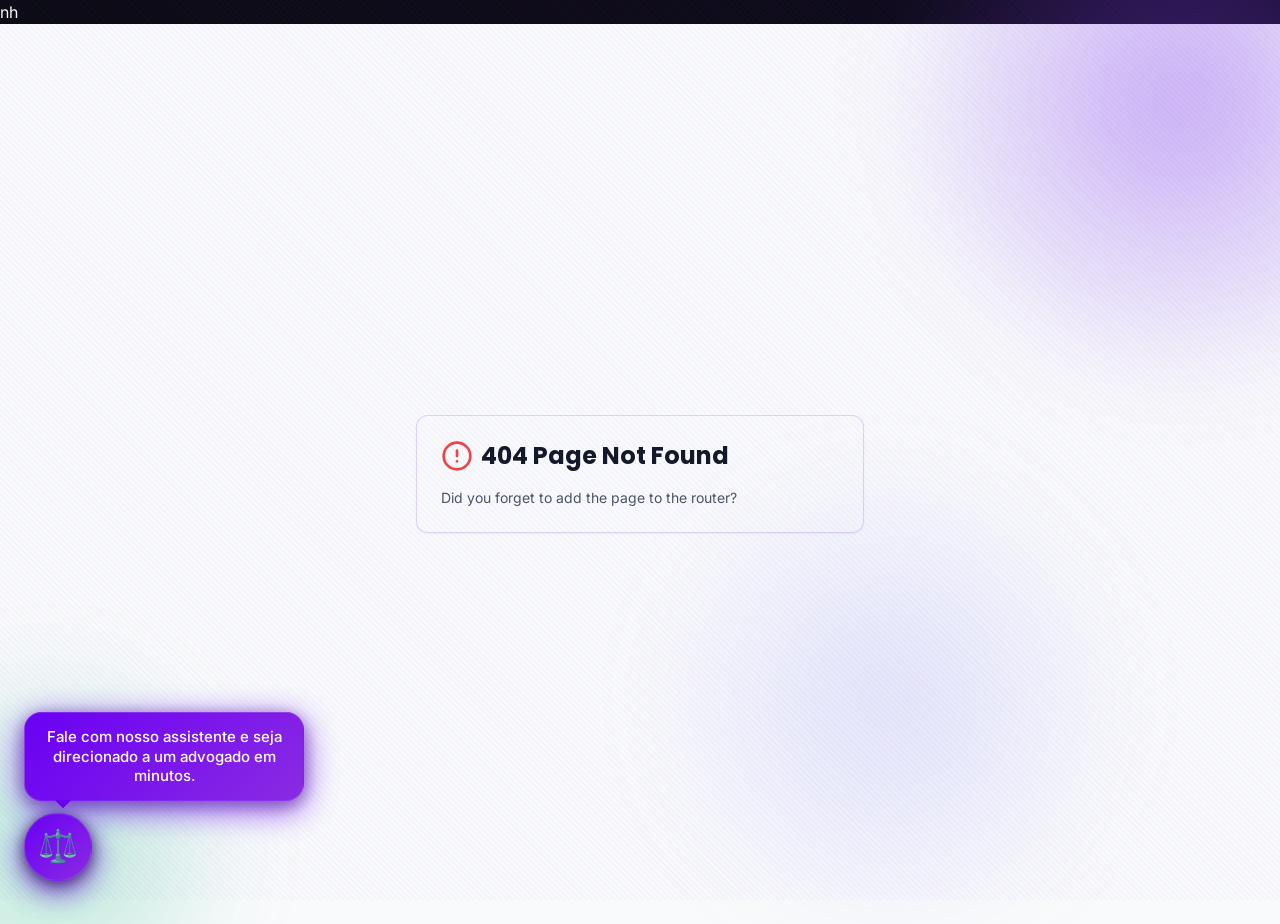
<file: index.html>
<!DOCTYPE html>
<html lang="pt-BR">
  <head>
    <meta charset="UTF-8" />
    <meta name="viewport" content="width=device-width, initial-scale=1.0, maximum-scale=1" />

    <!-- Fonts -->
    <link rel="preconnect" href="https://fonts.googleapis.com">
    <link rel="preconnect" href="https://fonts.gstatic.com" crossorigin>
    <link href="https://fonts.googleapis.com/css2?family=Poppins:wght@300;400;500;600&display=swap" rel="stylesheet">

    <!-- Seus assets principais -->
    <script type="module" src="./assets/index-catlnbea.js"></script>
    <link rel="stylesheet" href="./assets/index-b62pwdlb.css">

    <!-- Chat CSS -->
    <link rel="stylesheet" href="./assets/chat.css">
  </head>nh 
  <body>
    <div id="root"></div>

    <!-- Botão do balão flutuante -->
    <div id="chat-launcher" class="chat-launcher">
      <span class="chat-launcher-icon">⚖️</span>
      <span class="chat-launcher-text">Fale com nosso assistente e seja direcionado a um advogado em minutos.</span>
    </div>
    
    <!-- Banner do Replit -->
    <script type="text/javascript" src="https://replit.com/public/js/replit-dev-banner.js"></script>

    <!-- Chat Script -->
    <script src="./assets/chat.js"></script>
  </body>
</html>
</file>
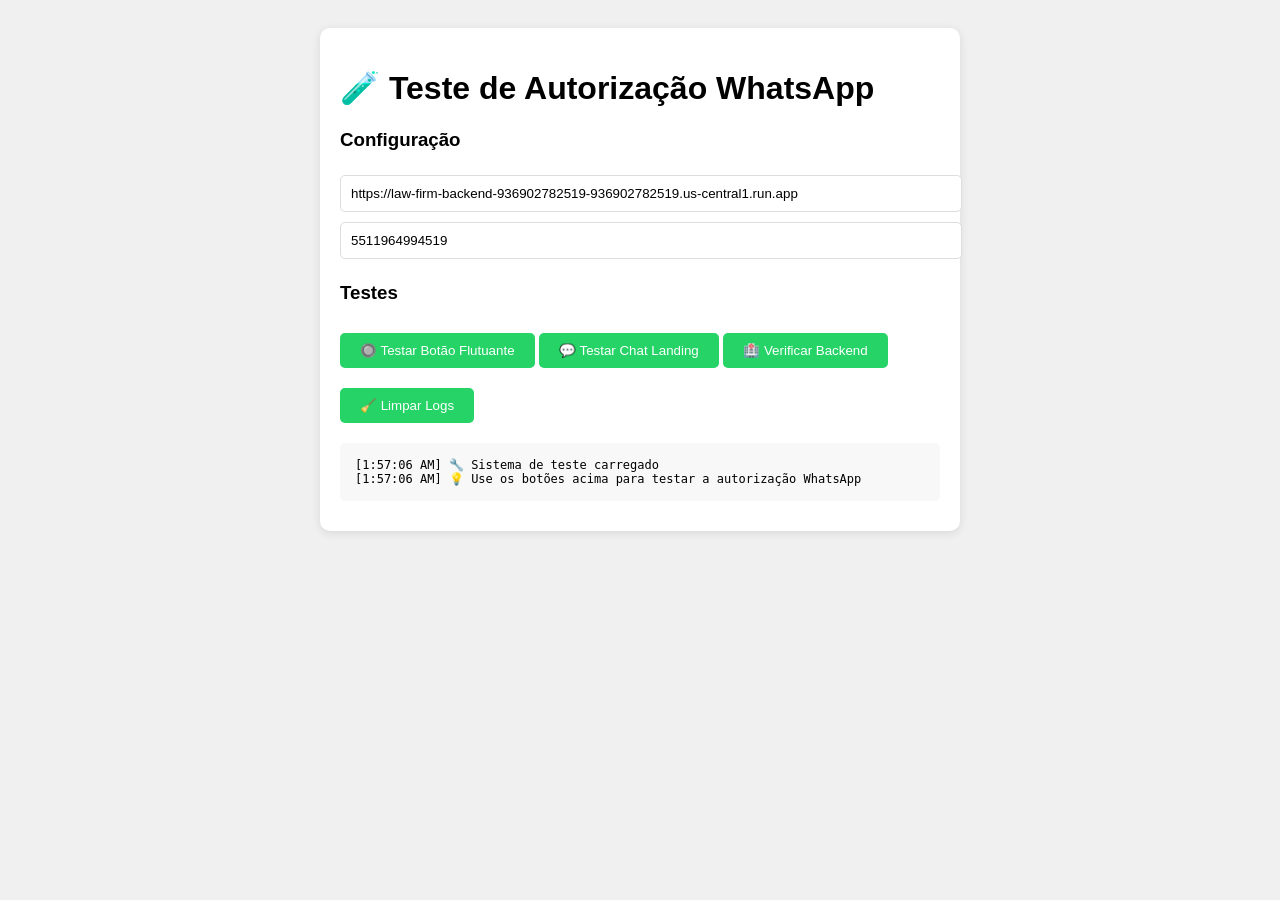
<file: debug-whatsapp.html>
<!DOCTYPE html>
<html lang="pt-BR">
<head>
    <meta charset="UTF-8">
    <meta name="viewport" content="width=device-width, initial-scale=1.0">
    <title>Teste Autorização WhatsApp</title>
    <style>
        body { font-family: Arial, sans-serif; padding: 20px; background: #f0f0f0; }
        .container { max-width: 600px; margin: 0 auto; background: white; padding: 20px; border-radius: 10px; box-shadow: 0 2px 10px rgba(0,0,0,0.1); }
        .button { background: #25D366; color: white; padding: 10px 20px; border: none; border-radius: 5px; cursor: pointer; margin: 10px 0; }
        .button:hover { background: #128C7E; }
        .log { background: #f8f8f8; padding: 15px; border-radius: 5px; margin: 10px 0; font-family: monospace; font-size: 12px; max-height: 300px; overflow-y: auto; }
        .success { background: #d4edda; border-left: 4px solid #28a745; }
        .error { background: #f8d7da; border-left: 4px solid #dc3545; }
        .warning { background: #fff3cd; border-left: 4px solid #ffc107; }
        input { width: 100%; padding: 10px; margin: 5px 0; border: 1px solid #ddd; border-radius: 5px; }
    </style>
</head>
<body>
    <div class="container">
        <h1>🧪 Teste de Autorização WhatsApp</h1>
        
        <div>
            <h3>Configuração</h3>
            <input type="text" id="backendUrl" placeholder="URL do Backend" value="https://law-firm-backend-936902782519-936902782519.us-central1.run.app">
            <input type="text" id="whatsappNumber" placeholder="Número WhatsApp Comercial" value="5511964994519">
        </div>
        
        <div>
            <h3>Testes</h3>
            <button class="button" onclick="testAuthorization('floating_button')">🔘 Testar Botão Flutuante</button>
            <button class="button" onclick="testAuthorization('landing_chat', {name: 'João Teste', email: 'joao@test.com'})">💬 Testar Chat Landing</button>
            <button class="button" onclick="checkBackendHealth()">🏥 Verificar Backend</button>
            <button class="button" onclick="clearLogs()">🧹 Limpar Logs</button>
        </div>
        
        <div id="logs" class="log"></div>
    </div>

    <script>
        function log(message, type = 'info') {
            const logs = document.getElementById('logs');
            const timestamp = new Date().toLocaleTimeString();
            const className = type === 'success' ? 'success' : type === 'error' ? 'error' : type === 'warning' ? 'warning' : '';
            
            logs.innerHTML += `<div class="${className}">[${timestamp}] ${message}</div>`;
            logs.scrollTop = logs.scrollHeight;
        }

        function clearLogs() {
            document.getElementById('logs').innerHTML = '';
            log('Logs limpos', 'info');
        }

        async function checkBackendHealth() {
            const backendUrl = document.getElementById('backendUrl').value;
            log('🔍 Verificando saúde do backend...', 'info');
            
            try {
                const response = await fetch(`${backendUrl}/health`);
                const data = await response.json();
                
                if (response.ok) {
                    log(`✅ Backend saudável: ${JSON.stringify(data)}`, 'success');
                } else {
                    log(`⚠️ Backend com problemas: ${response.status}`, 'warning');
                }
            } catch (error) {
                log(`❌ Erro ao conectar backend: ${error.message}`, 'error');
            }
        }

        async function testAuthorization(source, userData = {}) {
            const backendUrl = document.getElementById('backendUrl').value;
            const whatsappNumber = document.getElementById('whatsappNumber').value;
            
            const sessionId = 'test_' + Date.now() + '_' + Math.random().toString(36).substr(2, 9);
            
            const requestData = {
                session_id: sessionId,
                phone_number: whatsappNumber, // ✅ CORRIGIDO: Usar número comercial
                source: source,
                user_data: {
                    ...userData,
                    page_url: window.location.href,
                    timestamp: new Date().toISOString(),
                    user_agent: navigator.userAgent,
                    referrer: document.referrer || 'direct',
                    test: true
                }
            };

            log(`🚀 Testando autorização: ${source}`, 'info');
            log(`📡 Dados: ${JSON.stringify(requestData, null, 2)}`, 'info');

            try {
                const response = await fetch(`${backendUrl}/api/v1/whatsapp/authorize`, {
                    method: 'POST',
                    headers: { 
                        'Content-Type': 'application/json',
                        'Accept': 'application/json'
                    },
                    body: JSON.stringify(requestData)
                });

                log(`📨 Response status: ${response.status}`, response.ok ? 'success' : 'error');

                const responseText = await response.text();
                log(`📄 Response body: ${responseText}`, 'info');

                if (response.ok) {
                    const data = JSON.parse(responseText);
                    log(`✅ AUTORIZAÇÃO SUCESSO!`, 'success');
                    log(`🆔 Session ID: ${data.session_id}`, 'success');
                    log(`📱 WhatsApp URL: ${data.whatsapp_url}`, 'success');
                    
                    // Simular abertura do WhatsApp
                    const message = `Olá! Teste de autorização bem-sucedido. Session: ${sessionId}`;
                    const whatsappUrl = `https://wa.me/${whatsappNumber}?text=${encodeURIComponent(message)}`;
                    
                    log(`📱 Abrindo WhatsApp...`, 'info');
                    window.open(whatsappUrl, '_blank');
                    
                } else {
                    log(`❌ AUTORIZAÇÃO FALHOU: ${response.status}`, 'error');
                    log(`🔍 Resposta: ${responseText}`, 'error');
                }

            } catch (error) {
                log(`❌ ERRO DE REDE: ${error.message}`, 'error');
            }
        }

        // Log inicial
        log('🔧 Sistema de teste carregado', 'info');
        log('💡 Use os botões acima para testar a autorização WhatsApp', 'info');
    </script>
</body>
</html>
</file>
<file: assets/index-b62pwdlb.css>
@import"https://fonts.googleapis.com/css2?family=Inter:wght@300;400;500;600;700&family=Poppins:wght@400;500;600;700;800&display=swap";*,:before,:after{--tw-border-spacing-x: 0;--tw-border-spacing-y: 0;--tw-translate-x: 0;--tw-translate-y: 0;--tw-rotate: 0;--tw-skew-x: 0;--tw-skew-y: 0;--tw-scale-x: 1;--tw-scale-y: 1;--tw-pan-x: ;--tw-pan-y: ;--tw-pinch-zoom: ;--tw-scroll-snap-strictness: proximity;--tw-gradient-from-position: ;--tw-gradient-via-position: ;--tw-gradient-to-position: ;--tw-ordinal: ;--tw-slashed-zero: ;--tw-numeric-figure: ;--tw-numeric-spacing: ;--tw-numeric-fraction: ;--tw-ring-inset: ;--tw-ring-offset-width: 0px;--tw-ring-offset-color: #fff;--tw-ring-color: rgb(59 130 246 / .5);--tw-ring-offset-shadow: 0 0 #0000;--tw-ring-shadow: 0 0 #0000;--tw-shadow: 0 0 #0000;--tw-shadow-colored: 0 0 #0000;--tw-blur: ;--tw-brightness: ;--tw-contrast: ;--tw-grayscale: ;--tw-hue-rotate: ;--tw-invert: ;--tw-saturate: ;--tw-sepia: ;--tw-drop-shadow: ;--tw-backdrop-blur: ;--tw-backdrop-brightness: ;--tw-backdrop-contrast: ;--tw-backdrop-grayscale: ;--tw-backdrop-hue-rotate: ;--tw-backdrop-invert: ;--tw-backdrop-opacity: ;--tw-backdrop-saturate: ;--tw-backdrop-sepia: ;--tw-contain-size: ;--tw-contain-layout: ;--tw-contain-paint: ;--tw-contain-style: }::backdrop{--tw-border-spacing-x: 0;--tw-border-spacing-y: 0;--tw-translate-x: 0;--tw-translate-y: 0;--tw-rotate: 0;--tw-skew-x: 0;--tw-skew-y: 0;--tw-scale-x: 1;--tw-scale-y: 1;--tw-pan-x: ;--tw-pan-y: ;--tw-pinch-zoom: ;--tw-scroll-snap-strictness: proximity;--tw-gradient-from-position: ;--tw-gradient-via-position: ;--tw-gradient-to-position: ;--tw-ordinal: ;--tw-slashed-zero: ;--tw-numeric-figure: ;--tw-numeric-spacing: ;--tw-numeric-fraction: ;--tw-ring-inset: ;--tw-ring-offset-width: 0px;--tw-ring-offset-color: #fff;--tw-ring-color: rgb(59 130 246 / .5);--tw-ring-offset-shadow: 0 0 #0000;--tw-ring-shadow: 0 0 #0000;--tw-shadow: 0 0 #0000;--tw-shadow-colored: 0 0 #0000;--tw-blur: ;--tw-brightness: ;--tw-contrast: ;--tw-grayscale: ;--tw-hue-rotate: ;--tw-invert: ;--tw-saturate: ;--tw-sepia: ;--tw-drop-shadow: ;--tw-backdrop-blur: ;--tw-backdrop-brightness: ;--tw-backdrop-contrast: ;--tw-backdrop-grayscale: ;--tw-backdrop-hue-rotate: ;--tw-backdrop-invert: ;--tw-backdrop-opacity: ;--tw-backdrop-saturate: ;--tw-backdrop-sepia: ;--tw-contain-size: ;--tw-contain-layout: ;--tw-contain-paint: ;--tw-contain-style: }*,:before,:after{box-sizing:border-box;border-width:0;border-style:solid;border-color:#e5e7eb}:before,:after{--tw-content: ""}html,:host{line-height:1.5;-webkit-text-size-adjust:100%;-moz-tab-size:4;-o-tab-size:4;tab-size:4;font-family:var(--font-sans);font-feature-settings:normal;font-variation-settings:normal;-webkit-tap-highlight-color:transparent}body{margin:0;line-height:inherit}hr{height:0;color:inherit;border-top-width:1px}abbr:where([title]){-webkit-text-decoration:underline dotted;text-decoration:underline dotted}h1,h2,h3,h4,h5,h6{font-size:inherit;font-weight:inherit}a{color:inherit;text-decoration:inherit}b,strong{font-weight:bolder}code,kbd,samp,pre{font-family:var(--font-mono);font-feature-settings:normal;font-variation-settings:normal;font-size:1em}small{font-size:80%}sub,sup{font-size:75%;line-height:0;position:relative;vertical-align:baseline}sub{bottom:-.25em}sup{top:-.5em}table{text-indent:0;border-color:inherit;border-collapse:collapse}button,input,optgroup,select,textarea{font-family:inherit;font-feature-settings:inherit;font-variation-settings:inherit;font-size:100%;font-weight:inherit;line-height:inherit;letter-spacing:inherit;color:inherit;margin:0;padding:0}button,select{text-transform:none}button,input:where([type=button]),input:where([type=reset]),input:where([type=submit]){-webkit-appearance:button;background-color:transparent;background-image:none}:-moz-focusring{outline:auto}:-moz-ui-invalid{box-shadow:none}progress{vertical-align:baseline}::-webkit-inner-spin-button,::-webkit-outer-spin-button{height:auto}[type=search]{-webkit-appearance:textfield;outline-offset:-2px}::-webkit-search-decoration{-webkit-appearance:none}::-webkit-file-upload-button{-webkit-appearance:button;font:inherit}summary{display:list-item}blockquote,dl,dd,h1,h2,h3,h4,h5,h6,hr,figure,p,pre{margin:0}fieldset{margin:0;padding:0}legend{padding:0}ol,ul,menu{list-style:none;margin:0;padding:0}dialog{padding:0}textarea{resize:vertical}input::-moz-placeholder,textarea::-moz-placeholder{opacity:1;color:#9ca3af}input::placeholder,textarea::placeholder{opacity:1;color:#9ca3af}button,[role=button]{cursor:pointer}:disabled{cursor:default}img,svg,video,canvas,audio,iframe,embed,object{display:block;vertical-align:middle}img,video{max-width:100%;height:auto}[hidden]:where(:not([hidden=until-found])){display:none}*{border-color:var(--border)}body{font-family:var(--font-sans);color:var(--foreground);-webkit-font-smoothing:antialiased;-moz-osx-font-smoothing:grayscale;background:linear-gradient(135deg,var(--primary-gradient-start) 0%,var(--primary-gradient-end) 25%,hsl(240,25%,4%) 50%,var(--primary-gradient-end) 75%,var(--primary-gradient-start) 100%);background-size:400% 400%;animation:gradientShift 20s ease infinite;position:relative;overflow-x:hidden}body:before{content:"";position:fixed;top:0;left:0;width:100%;height:100%;background-image:repeating-linear-gradient(45deg,transparent,transparent 2px,rgba(124,58,237,.03) 2px,rgba(124,58,237,.03) 4px);pointer-events:none;z-index:1}@keyframes gradientShift{0%,to{background-position:0% 50%}25%{background-position:50% 25%}50%{background-position:100% 50%}75%{background-position:50% 75%}}@media (prefers-reduced-motion: reduce){body{animation:none;background:var(--primary-gradient-start)}.particle{animation:none;opacity:0}.floating-orb{animation:none;opacity:.1}.glitch-title,.pulse-energy{animation:none}.neon-button:after{animation:none}.glass-card:after{animation:none}}h1,h2,h3,h4,h5,h6{font-family:var(--font-heading)}.\!container{width:100%!important}.container{width:100%}@media (min-width: 640px){.\!container{max-width:640px!important}.container{max-width:640px}}@media (min-width: 768px){.\!container{max-width:768px!important}.container{max-width:768px}}@media (min-width: 1024px){.\!container{max-width:1024px!important}.container{max-width:1024px}}@media (min-width: 1280px){.\!container{max-width:1280px!important}.container{max-width:1280px}}@media (min-width: 1536px){.\!container{max-width:1536px!important}.container{max-width:1536px}}.particle-container{position:fixed;top:0;left:0;width:100%;height:100%;pointer-events:none;z-index:0}.particle{position:absolute;width:4px;height:4px;background:var(--particle-color);border-radius:50%;opacity:0;animation:floatParticle 15s infinite;box-shadow:0 0 10px var(--particle-color),0 0 20px var(--particle-color)}@keyframes floatParticle{0%{opacity:0;transform:translateY(100vh) scale(0)}10%{opacity:1;transform:translateY(90vh) scale(1)}90%{opacity:1;transform:translateY(-10vh) scale(1)}to{opacity:0;transform:translateY(-20vh) scale(0)}}.floating-orb{position:fixed;border-radius:50%;background:radial-gradient(circle,rgba(124,58,237,.4) 0%,transparent 70%);filter:blur(40px);animation:floatOrb 20s ease-in-out infinite;pointer-events:none;z-index:0}.orb-1{width:600px;height:600px;top:-200px;right:-200px;animation-delay:0s}.orb-2{width:400px;height:400px;bottom:-150px;left:-150px;animation-delay:7s;background:radial-gradient(circle,rgba(16,185,129,.3) 0%,transparent 70%)}.orb-3{width:500px;height:500px;top:50%;left:50%;animation-delay:14s;background:radial-gradient(circle,rgba(129,140,248,.2) 0%,transparent 70%)}@media (max-width: 768px){.orb-1{width:300px!important;height:300px!important;top:-100px!important;right:-100px!important;opacity:.7}.orb-2{width:200px!important;height:200px!important;bottom:-75px!important;left:-75px!important;opacity:.7}.orb-3{width:250px!important;height:250px!important;opacity:.5}}@keyframes floatOrb{0%,to{transform:translate(0) scale(1)}25%{transform:translate(100px,-100px) scale(1.1)}50%{transform:translate(-100px,100px) scale(.9)}75%{transform:translate(50px,50px) scale(1.05)}}.glass-card{background:var(--glass-bg);backdrop-filter:blur(20px);-webkit-backdrop-filter:blur(20px);border:1px solid var(--glass-border);border-radius:20px;position:relative;overflow:hidden;transform-style:preserve-3d;transition:all .6s cubic-bezier(.23,1,.32,1);z-index:2}.glass-card:before{content:"";position:absolute;top:0;left:0;right:0;bottom:0;background:linear-gradient(135deg,rgba(124,58,237,.1) 0%,transparent 40%,transparent 60%,rgba(16,185,129,.1) 100%);opacity:0;transition:opacity .5s ease;pointer-events:none}.glass-card:hover:before{opacity:1}.glass-card:hover{transform:translateY(-10px) rotateX(5deg) rotateY(-5deg);box-shadow:0 30px 60px #7c3aed66,0 0 100px #7c3aed1a,inset 0 0 30px #ffffff0d;border-color:var(--accent-primary)}header.glass-card:hover{transform:none!important;box-shadow:none!important;border-color:var(--glass-border)!important}header.glass-card:hover:before{opacity:0!important}header.glass-card:hover:after{opacity:0!important}.glass-card:after{content:"";position:absolute;top:-100%;left:-100%;width:300%;height:300%;background:linear-gradient(45deg,transparent 30%,rgba(124,58,237,.05) 50%,transparent 70%);animation:scanLine 3s infinite;opacity:0;transition:opacity .3s}.glass-card:hover:after{opacity:1}@keyframes scanLine{0%{transform:translate(-100%,-100%) rotate(45deg)}to{transform:translate(100%,100%) rotate(45deg)}}.neon-button{background:linear-gradient(135deg,var(--accent-primary),var(--accent-glow));color:#fff;border:none;padding:15px 40px;border-radius:50px;font-weight:600;position:relative;overflow:hidden;cursor:pointer;transition:all .3s ease;text-transform:uppercase;letter-spacing:1px;z-index:2}.neon-button:before{content:"";position:absolute;top:50%;left:50%;width:100%;height:100%;background:radial-gradient(circle,rgba(255,255,255,.3) 0%,transparent 70%);transform:translate(-50%,-50%) scale(0);transition:transform .5s ease}.neon-button:hover:before{transform:translate(-50%,-50%) scale(2)}.neon-button:after{content:"";position:absolute;top:-2px;right:-2px;bottom:-2px;left:-2px;background:linear-gradient(135deg,var(--accent-primary),var(--accent-secondary),var(--accent-primary));border-radius:50px;z-index:-1;opacity:0;filter:blur(20px);transition:opacity .3s ease;animation:rotateGradient 2s linear infinite}.neon-button:hover:after{opacity:1}@keyframes rotateGradient{0%{transform:rotate(0)}to{transform:rotate(360deg)}}.neon-button:hover{transform:translateY(-2px);box-shadow:var(--neon-glow)}.neon-button span{position:relative;z-index:1}.pulse-energy{position:absolute;top:50%;left:50%;width:100%;height:100%;border-radius:50px;border:2px solid var(--accent-primary);transform:translate(-50%,-50%);animation:pulseEnergy 2s infinite}@keyframes pulseEnergy{0%,to{opacity:1;transform:translate(-50%,-50%) scale(1)}50%{opacity:0;transform:translate(-50%,-50%) scale(1.3)}}@keyframes glowText{0%{text-shadow:0 0 10px var(--accent-glow),0 0 20px var(--accent-glow),0 0 30px var(--accent-primary)}to{text-shadow:0 0 20px var(--accent-glow),0 0 30px var(--accent-glow),0 0 40px var(--accent-primary)}}@keyframes glitch-1{0%,to{clip:rect(0,900px,0,0);transform:translate(0)}20%{clip:rect(20px,900px,40px,0);transform:translate(-2px,2px)}40%{clip:rect(40px,900px,80px,0);transform:translate(2px,-2px)}60%{clip:rect(80px,900px,120px,0);transform:translate(-2px,2px)}80%{clip:rect(0,900px,100px,0);transform:translate(2px,-2px)}}@keyframes glitch-2{0%,to{clip:rect(0,900px,0,0);transform:translate(0)}20%{clip:rect(10px,900px,30px,0);transform:translate(2px,-2px)}40%{clip:rect(50px,900px,90px,0);transform:translate(-2px,2px)}60%{clip:rect(70px,900px,110px,0);transform:translate(2px,-2px)}80%{clip:rect(0,900px,90px,0);transform:translate(-2px,2px)}}.glass-button{background:var(--glass-bg);backdrop-filter:blur(10px);-webkit-backdrop-filter:blur(10px);border:1px solid var(--glass-border);transition:all .3s ease;z-index:2}.glass-button:hover{background:#7c3aed1a;transform:translateY(-2px);box-shadow:0 10px 25px #7c3aed33}.primary-button{background:linear-gradient(135deg,var(--accent-primary),var(--accent-secondary));box-shadow:0 4px 15px #7c3aed59;color:#fff;border:none;transition:all .3s ease;z-index:2}.primary-button:hover{box-shadow:0 8px 25px #7c3aed80}.triage-modal{background:#0f0f1ef2;backdrop-filter:blur(20px);-webkit-backdrop-filter:blur(20px);border:1px solid var(--glass-border);z-index:50}.sr-only{position:absolute;width:1px;height:1px;padding:0;margin:-1px;overflow:hidden;clip:rect(0,0,0,0);white-space:nowrap;border-width:0}.pointer-events-none{pointer-events:none}.pointer-events-auto{pointer-events:auto}.visible{visibility:visible}.invisible{visibility:hidden}.fixed{position:fixed}.absolute{position:absolute}.relative{position:relative}.inset-0{top:0;right:0;bottom:0;left:0}.inset-x-0{left:0;right:0}.inset-y-0{top:0;bottom:0}.-bottom-12{bottom:-3rem}.-left-12{left:-3rem}.-right-12{right:-3rem}.-top-12{top:-3rem}.bottom-0{bottom:0}.bottom-20{bottom:5rem}.bottom-6{bottom:1.5rem}.bottom-8{bottom:2rem}.bottom-\[-8px\]{bottom:-8px}.left-0{left:0}.left-1{left:.25rem}.left-1\/2{left:50%}.left-2{left:.5rem}.left-\[50\%\]{left:50%}.right-0{right:0}.right-1{right:.25rem}.right-2{right:.5rem}.right-3{right:.75rem}.right-4{right:1rem}.right-6{right:1.5rem}.top-0{top:0}.top-1\.5{top:.375rem}.top-1\/2{top:50%}.top-2{top:.5rem}.top-3\.5{top:.875rem}.top-4{top:1rem}.top-\[1px\]{top:1px}.top-\[50\%\]{top:50%}.top-\[60\%\]{top:60%}.top-full{top:100%}.z-10{z-index:10}.z-20{z-index:20}.z-50{z-index:50}.z-\[100\]{z-index:100}.z-\[1\]{z-index:1}.-mx-1{margin-left:-.25rem;margin-right:-.25rem}.mx-2{margin-left:.5rem;margin-right:.5rem}.mx-3\.5{margin-left:.875rem;margin-right:.875rem}.mx-4{margin-left:1rem;margin-right:1rem}.mx-auto{margin-left:auto;margin-right:auto}.my-0\.5{margin-top:.125rem;margin-bottom:.125rem}.my-1{margin-top:.25rem;margin-bottom:.25rem}.-ml-4{margin-left:-1rem}.-mt-4{margin-top:-1rem}.mb-1{margin-bottom:.25rem}.mb-12{margin-bottom:3rem}.mb-16{margin-bottom:4rem}.mb-2{margin-bottom:.5rem}.mb-3{margin-bottom:.75rem}.mb-4{margin-bottom:1rem}.mb-6{margin-bottom:1.5rem}.mb-8{margin-bottom:2rem}.ml-1{margin-left:.25rem}.ml-auto{margin-left:auto}.mr-1{margin-right:.25rem}.mr-2{margin-right:.5rem}.mr-3{margin-right:.75rem}.mr-4{margin-right:1rem}.mt-0\.5{margin-top:.125rem}.mt-1{margin-top:.25rem}.mt-1\.5{margin-top:.375rem}.mt-12{margin-top:3rem}.mt-16{margin-top:4rem}.mt-2{margin-top:.5rem}.mt-24{margin-top:6rem}.mt-3{margin-top:.75rem}.mt-4{margin-top:1rem}.mt-8{margin-top:2rem}.mt-auto{margin-top:auto}.block{display:block}.inline-block{display:inline-block}.inline{display:inline}.flex{display:flex}.inline-flex{display:inline-flex}.table{display:table}.grid{display:grid}.hidden{display:none}.aspect-square{aspect-ratio:1 / 1}.aspect-video{aspect-ratio:16 / 9}.size-4{width:1rem;height:1rem}.h-0{height:0px}.h-0\.5{height:.125rem}.h-1\.5{height:.375rem}.h-10{height:2.5rem}.h-11{height:2.75rem}.h-12{height:3rem}.h-14{height:3.5rem}.h-16{height:4rem}.h-2{height:.5rem}.h-2\.5{height:.625rem}.h-20{height:5rem}.h-3{height:.75rem}.h-3\.5{height:.875rem}.h-32{height:8rem}.h-4{height:1rem}.h-5{height:1.25rem}.h-6{height:1.5rem}.h-7{height:1.75rem}.h-8{height:2rem}.h-80{height:20rem}.h-9{height:2.25rem}.h-\[1px\]{height:1px}.h-\[var\(--radix-navigation-menu-viewport-height\)\]{height:var(--radix-navigation-menu-viewport-height)}.h-\[var\(--radix-select-trigger-height\)\]{height:var(--radix-select-trigger-height)}.h-auto{height:auto}.h-full{height:100%}.h-px{height:1px}.h-svh{height:100svh}.max-h-\[--radix-context-menu-content-available-height\]{max-height:var(--radix-context-menu-content-available-height)}.max-h-\[--radix-select-content-available-height\]{max-height:var(--radix-select-content-available-height)}.max-h-\[300px\]{max-height:300px}.max-h-\[90vh\]{max-height:90vh}.max-h-\[var\(--radix-dropdown-menu-content-available-height\)\]{max-height:var(--radix-dropdown-menu-content-available-height)}.max-h-screen{max-height:100vh}.min-h-0{min-height:0px}.min-h-\[80px\]{min-height:80px}.min-h-screen{min-height:100vh}.min-h-svh{min-height:100svh}.w-0{width:0px}.w-1{width:.25rem}.w-10{width:2.5rem}.w-11{width:2.75rem}.w-12{width:3rem}.w-16{width:4rem}.w-2{width:.5rem}.w-2\.5{width:.625rem}.w-20{width:5rem}.w-3{width:.75rem}.w-3\.5{width:.875rem}.w-3\/4{width:75%}.w-32{width:8rem}.w-4{width:1rem}.w-5{width:1.25rem}.w-6{width:1.5rem}.w-64{width:16rem}.w-7{width:1.75rem}.w-72{width:18rem}.w-8{width:2rem}.w-9{width:2.25rem}.w-\[--sidebar-width\]{width:var(--sidebar-width)}.w-\[100px\]{width:100px}.w-\[1px\]{width:1px}.w-auto{width:auto}.w-fit{width:-moz-fit-content;width:fit-content}.w-full{width:100%}.w-max{width:-moz-max-content;width:max-content}.w-px{width:1px}.min-w-0{min-width:0px}.min-w-10{min-width:2.5rem}.min-w-11{min-width:2.75rem}.min-w-5{min-width:1.25rem}.min-w-9{min-width:2.25rem}.min-w-\[12rem\]{min-width:12rem}.min-w-\[8rem\]{min-width:8rem}.min-w-\[var\(--radix-select-trigger-width\)\]{min-width:var(--radix-select-trigger-width)}.max-w-2xl{max-width:42rem}.max-w-3xl{max-width:48rem}.max-w-4xl{max-width:56rem}.max-w-5xl{max-width:64rem}.max-w-6xl{max-width:72rem}.max-w-\[--skeleton-width\]{max-width:var(--skeleton-width)}.max-w-lg{max-width:32rem}.max-w-max{max-width:-moz-max-content;max-width:max-content}.max-w-md{max-width:28rem}.flex-1{flex:1 1 0%}.flex-shrink-0,.shrink-0{flex-shrink:0}.grow{flex-grow:1}.grow-0{flex-grow:0}.basis-full{flex-basis:100%}.caption-bottom{caption-side:bottom}.border-collapse{border-collapse:collapse}.origin-\[--radix-context-menu-content-transform-origin\]{transform-origin:var(--radix-context-menu-content-transform-origin)}.origin-\[--radix-dropdown-menu-content-transform-origin\]{transform-origin:var(--radix-dropdown-menu-content-transform-origin)}.origin-\[--radix-hover-card-content-transform-origin\]{transform-origin:var(--radix-hover-card-content-transform-origin)}.origin-\[--radix-menubar-content-transform-origin\]{transform-origin:var(--radix-menubar-content-transform-origin)}.origin-\[--radix-popover-content-transform-origin\]{transform-origin:var(--radix-popover-content-transform-origin)}.origin-\[--radix-select-content-transform-origin\]{transform-origin:var(--radix-select-content-transform-origin)}.origin-\[--radix-tooltip-content-transform-origin\]{transform-origin:var(--radix-tooltip-content-transform-origin)}.-translate-x-1\/2{--tw-translate-x: -50%;transform:translate(var(--tw-translate-x),var(--tw-translate-y)) rotate(var(--tw-rotate)) skew(var(--tw-skew-x)) skewY(var(--tw-skew-y)) scaleX(var(--tw-scale-x)) scaleY(var(--tw-scale-y))}.-translate-x-px{--tw-translate-x: -1px;transform:translate(var(--tw-translate-x),var(--tw-translate-y)) rotate(var(--tw-rotate)) skew(var(--tw-skew-x)) skewY(var(--tw-skew-y)) scaleX(var(--tw-scale-x)) scaleY(var(--tw-scale-y))}.-translate-y-1\/2{--tw-translate-y: -50%;transform:translate(var(--tw-translate-x),var(--tw-translate-y)) rotate(var(--tw-rotate)) skew(var(--tw-skew-x)) skewY(var(--tw-skew-y)) scaleX(var(--tw-scale-x)) scaleY(var(--tw-scale-y))}.translate-x-\[-50\%\]{--tw-translate-x: -50%;transform:translate(var(--tw-translate-x),var(--tw-translate-y)) rotate(var(--tw-rotate)) skew(var(--tw-skew-x)) skewY(var(--tw-skew-y)) scaleX(var(--tw-scale-x)) scaleY(var(--tw-scale-y))}.translate-x-px{--tw-translate-x: 1px;transform:translate(var(--tw-translate-x),var(--tw-translate-y)) rotate(var(--tw-rotate)) skew(var(--tw-skew-x)) skewY(var(--tw-skew-y)) scaleX(var(--tw-scale-x)) scaleY(var(--tw-scale-y))}.translate-y-\[-50\%\]{--tw-translate-y: -50%;transform:translate(var(--tw-translate-x),var(--tw-translate-y)) rotate(var(--tw-rotate)) skew(var(--tw-skew-x)) skewY(var(--tw-skew-y)) scaleX(var(--tw-scale-x)) scaleY(var(--tw-scale-y))}.rotate-45{--tw-rotate: 45deg;transform:translate(var(--tw-translate-x),var(--tw-translate-y)) rotate(var(--tw-rotate)) skew(var(--tw-skew-x)) skewY(var(--tw-skew-y)) scaleX(var(--tw-scale-x)) scaleY(var(--tw-scale-y))}.rotate-90{--tw-rotate: 90deg;transform:translate(var(--tw-translate-x),var(--tw-translate-y)) rotate(var(--tw-rotate)) skew(var(--tw-skew-x)) skewY(var(--tw-skew-y)) scaleX(var(--tw-scale-x)) scaleY(var(--tw-scale-y))}.transform{transform:translate(var(--tw-translate-x),var(--tw-translate-y)) rotate(var(--tw-rotate)) skew(var(--tw-skew-x)) skewY(var(--tw-skew-y)) scaleX(var(--tw-scale-x)) scaleY(var(--tw-scale-y))}@keyframes pulse{50%{opacity:.5}}.animate-pulse{animation:pulse 2s cubic-bezier(.4,0,.6,1) infinite}.cursor-default{cursor:default}.cursor-pointer{cursor:pointer}.touch-none{touch-action:none}.select-none{-webkit-user-select:none;-moz-user-select:none;user-select:none}.resize-none{resize:none}.list-inside{list-style-position:inside}.list-disc{list-style-type:disc}.list-none{list-style-type:none}.grid-cols-1{grid-template-columns:repeat(1,minmax(0,1fr))}.grid-cols-2{grid-template-columns:repeat(2,minmax(0,1fr))}.flex-row{flex-direction:row}.flex-col{flex-direction:column}.flex-col-reverse{flex-direction:column-reverse}.flex-wrap{flex-wrap:wrap}.items-start{align-items:flex-start}.items-end{align-items:flex-end}.items-center{align-items:center}.items-stretch{align-items:stretch}.justify-center{justify-content:center}.justify-between{justify-content:space-between}.gap-1{gap:.25rem}.gap-1\.5{gap:.375rem}.gap-12{gap:3rem}.gap-2{gap:.5rem}.gap-3{gap:.75rem}.gap-4{gap:1rem}.gap-6{gap:1.5rem}.gap-8{gap:2rem}.space-x-1>:not([hidden])~:not([hidden]){--tw-space-x-reverse: 0;margin-right:calc(.25rem * var(--tw-space-x-reverse));margin-left:calc(.25rem * calc(1 - var(--tw-space-x-reverse)))}.space-x-3>:not([hidden])~:not([hidden]){--tw-space-x-reverse: 0;margin-right:calc(.75rem * var(--tw-space-x-reverse));margin-left:calc(.75rem * calc(1 - var(--tw-space-x-reverse)))}.space-x-4>:not([hidden])~:not([hidden]){--tw-space-x-reverse: 0;margin-right:calc(1rem * var(--tw-space-x-reverse));margin-left:calc(1rem * calc(1 - var(--tw-space-x-reverse)))}.space-x-8>:not([hidden])~:not([hidden]){--tw-space-x-reverse: 0;margin-right:calc(2rem * var(--tw-space-x-reverse));margin-left:calc(2rem * calc(1 - var(--tw-space-x-reverse)))}.space-y-0>:not([hidden])~:not([hidden]){--tw-space-y-reverse: 0;margin-top:calc(0px * calc(1 - var(--tw-space-y-reverse)));margin-bottom:calc(0px * var(--tw-space-y-reverse))}.space-y-1>:not([hidden])~:not([hidden]){--tw-space-y-reverse: 0;margin-top:calc(.25rem * calc(1 - var(--tw-space-y-reverse)));margin-bottom:calc(.25rem * var(--tw-space-y-reverse))}.space-y-1\.5>:not([hidden])~:not([hidden]){--tw-space-y-reverse: 0;margin-top:calc(.375rem * calc(1 - var(--tw-space-y-reverse)));margin-bottom:calc(.375rem * var(--tw-space-y-reverse))}.space-y-2>:not([hidden])~:not([hidden]){--tw-space-y-reverse: 0;margin-top:calc(.5rem * calc(1 - var(--tw-space-y-reverse)));margin-bottom:calc(.5rem * var(--tw-space-y-reverse))}.space-y-3>:not([hidden])~:not([hidden]){--tw-space-y-reverse: 0;margin-top:calc(.75rem * calc(1 - var(--tw-space-y-reverse)));margin-bottom:calc(.75rem * var(--tw-space-y-reverse))}.space-y-4>:not([hidden])~:not([hidden]){--tw-space-y-reverse: 0;margin-top:calc(1rem * calc(1 - var(--tw-space-y-reverse)));margin-bottom:calc(1rem * var(--tw-space-y-reverse))}.space-y-6>:not([hidden])~:not([hidden]){--tw-space-y-reverse: 0;margin-top:calc(1.5rem * calc(1 - var(--tw-space-y-reverse)));margin-bottom:calc(1.5rem * var(--tw-space-y-reverse))}.space-y-8>:not([hidden])~:not([hidden]){--tw-space-y-reverse: 0;margin-top:calc(2rem * calc(1 - var(--tw-space-y-reverse)));margin-bottom:calc(2rem * var(--tw-space-y-reverse))}.overflow-auto{overflow:auto}.overflow-hidden{overflow:hidden}.overflow-y-auto{overflow-y:auto}.overflow-x-hidden{overflow-x:hidden}.whitespace-nowrap{white-space:nowrap}.break-words{overflow-wrap:break-word}.rounded{border-radius:.25rem}.rounded-2xl{border-radius:1rem}.rounded-\[2px\]{border-radius:2px}.rounded-\[inherit\]{border-radius:inherit}.rounded-full{border-radius:9999px}.rounded-lg{border-radius:var(--radius)}.rounded-md{border-radius:calc(var(--radius) - 2px)}.rounded-sm{border-radius:calc(var(--radius) - 4px)}.rounded-xl{border-radius:.75rem}.rounded-t-\[10px\]{border-top-left-radius:10px;border-top-right-radius:10px}.rounded-tl-sm{border-top-left-radius:calc(var(--radius) - 4px)}.border{border-width:1px}.border-2{border-width:2px}.border-4{border-width:4px}.border-\[1\.5px\]{border-width:1.5px}.border-y{border-top-width:1px;border-bottom-width:1px}.border-b{border-bottom-width:1px}.border-l{border-left-width:1px}.border-l-4{border-left-width:4px}.border-l-8{border-left-width:8px}.border-r{border-right-width:1px}.border-r-8{border-right-width:8px}.border-t{border-top-width:1px}.border-t-8{border-top-width:8px}.border-dashed{border-style:dashed}.border-\[--color-border\]{border-color:var(--color-border)}.border-border{border-color:var(--border)}.border-destructive{border-color:var(--destructive)}.border-input{border-color:var(--input)}.border-primary{border-color:var(--primary)}.border-sidebar-border{border-color:var(--sidebar-border)}.border-transparent{border-color:transparent}.border-white\/10{border-color:#ffffff1a}.border-yellow-500{--tw-border-opacity: 1;border-color:rgb(234 179 8 / var(--tw-border-opacity, 1))}.border-l-transparent{border-left-color:transparent}.border-t-card{border-top-color:var(--card)}.border-t-transparent{border-top-color:transparent}.bg-\[--color-bg\]{background-color:var(--color-bg)}.bg-accent{background-color:var(--accent)}.bg-background{background-color:var(--background)}.bg-black\/80{background-color:#000c}.bg-border{background-color:var(--border)}.bg-card{background-color:var(--card)}.bg-destructive{background-color:var(--destructive)}.bg-foreground{background-color:var(--foreground)}.bg-gray-50{--tw-bg-opacity: 1;background-color:rgb(249 250 251 / var(--tw-bg-opacity, 1))}.bg-green-600{--tw-bg-opacity: 1;background-color:rgb(22 163 74 / var(--tw-bg-opacity, 1))}.bg-input{background-color:var(--input)}.bg-muted{background-color:var(--muted)}.bg-popover{background-color:var(--popover)}.bg-primary{background-color:var(--primary)}.bg-secondary{background-color:var(--secondary)}.bg-sidebar{background-color:var(--sidebar)}.bg-sidebar-border{background-color:var(--sidebar-border)}.bg-transparent{background-color:transparent}.bg-yellow-500\/10{background-color:#eab3081a}.bg-gradient-to-br{background-image:linear-gradient(to bottom right,var(--tw-gradient-stops))}.bg-gradient-to-r{background-image:linear-gradient(to right,var(--tw-gradient-stops))}.bg-gradient-to-t{background-image:linear-gradient(to top,var(--tw-gradient-stops))}.from-primary{--tw-gradient-from: var(--primary) var(--tw-gradient-from-position);--tw-gradient-to: rgb(255 255 255 / 0) var(--tw-gradient-to-position);--tw-gradient-stops: var(--tw-gradient-from), var(--tw-gradient-to)}.from-secondary{--tw-gradient-from: var(--secondary) var(--tw-gradient-from-position);--tw-gradient-to: rgb(255 255 255 / 0) var(--tw-gradient-to-position);--tw-gradient-stops: var(--tw-gradient-from), var(--tw-gradient-to)}.via-transparent{--tw-gradient-to: rgb(0 0 0 / 0) var(--tw-gradient-to-position);--tw-gradient-stops: var(--tw-gradient-from), transparent var(--tw-gradient-via-position), var(--tw-gradient-to)}.to-primary{--tw-gradient-to: var(--primary) var(--tw-gradient-to-position)}.to-secondary{--tw-gradient-to: var(--secondary) var(--tw-gradient-to-position)}.to-transparent{--tw-gradient-to: transparent var(--tw-gradient-to-position)}.bg-clip-text{-webkit-background-clip:text;background-clip:text}.fill-current{fill:currentColor}.object-cover{-o-object-fit:cover;object-fit:cover}.p-0{padding:0}.p-1{padding:.25rem}.p-2{padding:.5rem}.p-3{padding:.75rem}.p-4{padding:1rem}.p-6{padding:1.5rem}.p-8{padding:2rem}.p-\[1px\]{padding:1px}.px-1{padding-left:.25rem;padding-right:.25rem}.px-2{padding-left:.5rem;padding-right:.5rem}.px-2\.5{padding-left:.625rem;padding-right:.625rem}.px-3{padding-left:.75rem;padding-right:.75rem}.px-4{padding-left:1rem;padding-right:1rem}.px-5{padding-left:1.25rem;padding-right:1.25rem}.px-6{padding-left:1.5rem;padding-right:1.5rem}.px-8{padding-left:2rem;padding-right:2rem}.py-0\.5{padding-top:.125rem;padding-bottom:.125rem}.py-1{padding-top:.25rem;padding-bottom:.25rem}.py-1\.5{padding-top:.375rem;padding-bottom:.375rem}.py-12{padding-top:3rem;padding-bottom:3rem}.py-16{padding-top:4rem;padding-bottom:4rem}.py-2{padding-top:.5rem;padding-bottom:.5rem}.py-20{padding-top:5rem;padding-bottom:5rem}.py-3{padding-top:.75rem;padding-bottom:.75rem}.py-4{padding-top:1rem;padding-bottom:1rem}.py-6{padding-top:1.5rem;padding-bottom:1.5rem}.pb-3{padding-bottom:.75rem}.pb-4{padding-bottom:1rem}.pl-2\.5{padding-left:.625rem}.pl-4{padding-left:1rem}.pl-8{padding-left:2rem}.pr-2{padding-right:.5rem}.pr-2\.5{padding-right:.625rem}.pr-8{padding-right:2rem}.pt-0{padding-top:0}.pt-1{padding-top:.25rem}.pt-16{padding-top:4rem}.pt-3{padding-top:.75rem}.pt-4{padding-top:1rem}.pt-6{padding-top:1.5rem}.pt-8{padding-top:2rem}.text-left{text-align:left}.text-center{text-align:center}.align-middle{vertical-align:middle}.font-heading{font-family:var(--font-heading)}.font-mono{font-family:var(--font-mono)}.text-2xl{font-size:1.5rem;line-height:2rem}.text-3xl{font-size:1.875rem;line-height:2.25rem}.text-4xl{font-size:2.25rem;line-height:2.5rem}.text-5xl{font-size:3rem;line-height:1}.text-\[0\.8rem\]{font-size:.8rem}.text-base{font-size:1rem;line-height:1.5rem}.text-lg{font-size:1.125rem;line-height:1.75rem}.text-sm{font-size:.875rem;line-height:1.25rem}.text-xl{font-size:1.25rem;line-height:1.75rem}.text-xs{font-size:.75rem;line-height:1rem}.font-bold{font-weight:700}.font-light{font-weight:300}.font-medium{font-weight:500}.font-normal{font-weight:400}.font-semibold{font-weight:600}.tabular-nums{--tw-numeric-spacing: tabular-nums;font-variant-numeric:var(--tw-ordinal) var(--tw-slashed-zero) var(--tw-numeric-figure) var(--tw-numeric-spacing) var(--tw-numeric-fraction)}.leading-none{line-height:1}.leading-relaxed{line-height:1.625}.leading-tight{line-height:1.25}.tracking-tight{letter-spacing:-.025em}.tracking-widest{letter-spacing:.1em}.text-accent-foreground{color:var(--accent-foreground)}.text-card-foreground{color:var(--card-foreground)}.text-current{color:currentColor}.text-destructive{color:var(--destructive)}.text-destructive-foreground{color:var(--destructive-foreground)}.text-foreground{color:var(--foreground)}.text-gray-600{--tw-text-opacity: 1;color:rgb(75 85 99 / var(--tw-text-opacity, 1))}.text-gray-900{--tw-text-opacity: 1;color:rgb(17 24 39 / var(--tw-text-opacity, 1))}.text-green-400{--tw-text-opacity: 1;color:rgb(74 222 128 / var(--tw-text-opacity, 1))}.text-muted-foreground{color:var(--muted-foreground)}.text-popover-foreground{color:var(--popover-foreground)}.text-primary{color:var(--primary)}.text-primary-foreground{color:var(--primary-foreground)}.text-red-400{--tw-text-opacity: 1;color:rgb(248 113 113 / var(--tw-text-opacity, 1))}.text-red-500{--tw-text-opacity: 1;color:rgb(239 68 68 / var(--tw-text-opacity, 1))}.text-secondary{color:var(--secondary)}.text-secondary-foreground{color:var(--secondary-foreground)}.text-sidebar-foreground{color:var(--sidebar-foreground)}.text-transparent{color:transparent}.text-white{--tw-text-opacity: 1;color:rgb(255 255 255 / var(--tw-text-opacity, 1))}.text-yellow-400{--tw-text-opacity: 1;color:rgb(250 204 21 / var(--tw-text-opacity, 1))}.underline-offset-4{text-underline-offset:4px}.placeholder-muted-foreground::-moz-placeholder{color:var(--muted-foreground)}.placeholder-muted-foreground::placeholder{color:var(--muted-foreground)}.opacity-0{opacity:0}.opacity-50{opacity:.5}.opacity-60{opacity:.6}.opacity-70{opacity:.7}.opacity-90{opacity:.9}.shadow-2xl{--tw-shadow: 0 25px 50px -12px rgb(0 0 0 / .25);--tw-shadow-colored: 0 25px 50px -12px var(--tw-shadow-color);box-shadow:var(--tw-ring-offset-shadow, 0 0 #0000),var(--tw-ring-shadow, 0 0 #0000),var(--tw-shadow)}.shadow-\[0_0_0_1px_hsl\(var\(--sidebar-border\)\)\]{--tw-shadow: 0 0 0 1px hsl(var(--sidebar-border));--tw-shadow-colored: 0 0 0 1px var(--tw-shadow-color);box-shadow:var(--tw-ring-offset-shadow, 0 0 #0000),var(--tw-ring-shadow, 0 0 #0000),var(--tw-shadow)}.shadow-lg{--tw-shadow: 0 10px 15px -3px rgb(0 0 0 / .1), 0 4px 6px -4px rgb(0 0 0 / .1);--tw-shadow-colored: 0 10px 15px -3px var(--tw-shadow-color), 0 4px 6px -4px var(--tw-shadow-color);box-shadow:var(--tw-ring-offset-shadow, 0 0 #0000),var(--tw-ring-shadow, 0 0 #0000),var(--tw-shadow)}.shadow-md{--tw-shadow: 0 4px 6px -1px rgb(0 0 0 / .1), 0 2px 4px -2px rgb(0 0 0 / .1);--tw-shadow-colored: 0 4px 6px -1px var(--tw-shadow-color), 0 2px 4px -2px var(--tw-shadow-color);box-shadow:var(--tw-ring-offset-shadow, 0 0 #0000),var(--tw-ring-shadow, 0 0 #0000),var(--tw-shadow)}.shadow-none{--tw-shadow: 0 0 #0000;--tw-shadow-colored: 0 0 #0000;box-shadow:var(--tw-ring-offset-shadow, 0 0 #0000),var(--tw-ring-shadow, 0 0 #0000),var(--tw-shadow)}.shadow-sm{--tw-shadow: 0 1px 2px 0 rgb(0 0 0 / .05);--tw-shadow-colored: 0 1px 2px 0 var(--tw-shadow-color);box-shadow:var(--tw-ring-offset-shadow, 0 0 #0000),var(--tw-ring-shadow, 0 0 #0000),var(--tw-shadow)}.shadow-xl{--tw-shadow: 0 20px 25px -5px rgb(0 0 0 / .1), 0 8px 10px -6px rgb(0 0 0 / .1);--tw-shadow-colored: 0 20px 25px -5px var(--tw-shadow-color), 0 8px 10px -6px var(--tw-shadow-color);box-shadow:var(--tw-ring-offset-shadow, 0 0 #0000),var(--tw-ring-shadow, 0 0 #0000),var(--tw-shadow)}.outline-none{outline:2px solid transparent;outline-offset:2px}.outline{outline-style:solid}.ring-0{--tw-ring-offset-shadow: var(--tw-ring-inset) 0 0 0 var(--tw-ring-offset-width) var(--tw-ring-offset-color);--tw-ring-shadow: var(--tw-ring-inset) 0 0 0 calc(0px + var(--tw-ring-offset-width)) var(--tw-ring-color);box-shadow:var(--tw-ring-offset-shadow),var(--tw-ring-shadow),var(--tw-shadow, 0 0 #0000)}.ring-2{--tw-ring-offset-shadow: var(--tw-ring-inset) 0 0 0 var(--tw-ring-offset-width) var(--tw-ring-offset-color);--tw-ring-shadow: var(--tw-ring-inset) 0 0 0 calc(2px + var(--tw-ring-offset-width)) var(--tw-ring-color);box-shadow:var(--tw-ring-offset-shadow),var(--tw-ring-shadow),var(--tw-shadow, 0 0 #0000)}.ring-ring{--tw-ring-color: var(--ring)}.ring-sidebar-ring{--tw-ring-color: var(--sidebar-ring)}.ring-offset-background{--tw-ring-offset-color: var(--background)}.filter{filter:var(--tw-blur) var(--tw-brightness) var(--tw-contrast) var(--tw-grayscale) var(--tw-hue-rotate) var(--tw-invert) var(--tw-saturate) var(--tw-sepia) var(--tw-drop-shadow)}.backdrop-blur-sm{--tw-backdrop-blur: blur(4px);-webkit-backdrop-filter:var(--tw-backdrop-blur) var(--tw-backdrop-brightness) var(--tw-backdrop-contrast) var(--tw-backdrop-grayscale) var(--tw-backdrop-hue-rotate) var(--tw-backdrop-invert) var(--tw-backdrop-opacity) var(--tw-backdrop-saturate) var(--tw-backdrop-sepia);backdrop-filter:var(--tw-backdrop-blur) var(--tw-backdrop-brightness) var(--tw-backdrop-contrast) var(--tw-backdrop-grayscale) var(--tw-backdrop-hue-rotate) var(--tw-backdrop-invert) var(--tw-backdrop-opacity) var(--tw-backdrop-saturate) var(--tw-backdrop-sepia)}.backdrop-blur-xl{--tw-backdrop-blur: blur(24px);-webkit-backdrop-filter:var(--tw-backdrop-blur) var(--tw-backdrop-brightness) var(--tw-backdrop-contrast) var(--tw-backdrop-grayscale) var(--tw-backdrop-hue-rotate) var(--tw-backdrop-invert) var(--tw-backdrop-opacity) var(--tw-backdrop-saturate) var(--tw-backdrop-sepia);backdrop-filter:var(--tw-backdrop-blur) var(--tw-backdrop-brightness) var(--tw-backdrop-contrast) var(--tw-backdrop-grayscale) var(--tw-backdrop-hue-rotate) var(--tw-backdrop-invert) var(--tw-backdrop-opacity) var(--tw-backdrop-saturate) var(--tw-backdrop-sepia)}.transition{transition-property:color,background-color,border-color,text-decoration-color,fill,stroke,opacity,box-shadow,transform,filter,-webkit-backdrop-filter;transition-property:color,background-color,border-color,text-decoration-color,fill,stroke,opacity,box-shadow,transform,filter,backdrop-filter;transition-property:color,background-color,border-color,text-decoration-color,fill,stroke,opacity,box-shadow,transform,filter,backdrop-filter,-webkit-backdrop-filter;transition-timing-function:cubic-bezier(.4,0,.2,1);transition-duration:.15s}.transition-\[left\,right\,width\]{transition-property:left,right,width;transition-timing-function:cubic-bezier(.4,0,.2,1);transition-duration:.15s}.transition-\[margin\,opacity\]{transition-property:margin,opacity;transition-timing-function:cubic-bezier(.4,0,.2,1);transition-duration:.15s}.transition-\[width\,height\,padding\]{transition-property:width,height,padding;transition-timing-function:cubic-bezier(.4,0,.2,1);transition-duration:.15s}.transition-\[width\]{transition-property:width;transition-timing-function:cubic-bezier(.4,0,.2,1);transition-duration:.15s}.transition-all{transition-property:all;transition-timing-function:cubic-bezier(.4,0,.2,1);transition-duration:.15s}.transition-colors{transition-property:color,background-color,border-color,text-decoration-color,fill,stroke;transition-timing-function:cubic-bezier(.4,0,.2,1);transition-duration:.15s}.transition-opacity{transition-property:opacity;transition-timing-function:cubic-bezier(.4,0,.2,1);transition-duration:.15s}.transition-transform{transition-property:transform;transition-timing-function:cubic-bezier(.4,0,.2,1);transition-duration:.15s}.duration-1000{transition-duration:1s}.duration-200{transition-duration:.2s}.duration-300{transition-duration:.3s}.ease-in-out{transition-timing-function:cubic-bezier(.4,0,.2,1)}.ease-linear{transition-timing-function:linear}@keyframes enter{0%{opacity:var(--tw-enter-opacity, 1);transform:translate3d(var(--tw-enter-translate-x, 0),var(--tw-enter-translate-y, 0),0) scale3d(var(--tw-enter-scale, 1),var(--tw-enter-scale, 1),var(--tw-enter-scale, 1)) rotate(var(--tw-enter-rotate, 0))}}@keyframes exit{to{opacity:var(--tw-exit-opacity, 1);transform:translate3d(var(--tw-exit-translate-x, 0),var(--tw-exit-translate-y, 0),0) scale3d(var(--tw-exit-scale, 1),var(--tw-exit-scale, 1),var(--tw-exit-scale, 1)) rotate(var(--tw-exit-rotate, 0))}}.animate-in{animation-name:enter;animation-duration:.15s;--tw-enter-opacity: initial;--tw-enter-scale: initial;--tw-enter-rotate: initial;--tw-enter-translate-x: initial;--tw-enter-translate-y: initial}.fade-in-0{--tw-enter-opacity: 0}.fade-in-80{--tw-enter-opacity: .8}.zoom-in-95{--tw-enter-scale: .95}.duration-1000{animation-duration:1s}.duration-200{animation-duration:.2s}.duration-300{animation-duration:.3s}.ease-in-out{animation-timing-function:cubic-bezier(.4,0,.2,1)}.ease-linear{animation-timing-function:linear}.reveal-element{opacity:0;transform:translateY(50px);transition:all 1s cubic-bezier(.25,.46,.45,.94)}.reveal-element.revealed{opacity:1;transform:translateY(0)}.reveal-element:nth-child(1){transition-delay:.1s}.reveal-element:nth-child(2){transition-delay:.2s}.reveal-element:nth-child(3){transition-delay:.3s}.reveal-element:nth-child(4){transition-delay:.4s}.slide-left.revealed,.slide-right.revealed{opacity:1;transform:translate(0)}.scale-reveal.revealed{opacity:1;transform:scale(1)}@keyframes fadeIn{0%{opacity:0;transform:translateY(20px)}to{opacity:1;transform:translateY(0)}}@keyframes slideUp{0%{opacity:0;transform:translateY(40px)}to{opacity:1;transform:translateY(0)}}@keyframes glassFloat{0%,to{transform:translateY(0)}50%{transform:translateY(-10px)}}:root{--primary-gradient-start: hsl(240, 25%, 6%);--primary-gradient-end: hsl(260, 50%, 9%);--accent-primary: hsl(262, 83%, 58%);--accent-secondary: hsl(158, 64%, 52%);--accent-glow: hsl(245, 100%, 74%);--text-primary: hsl(210, 20%, 98%);--text-secondary: hsl(215, 16%, 65%);--text-muted: hsl(215, 13%, 42%);--glass-bg: rgba(255, 255, 255, .03);--glass-border: rgba(124, 58, 237, .2);--neon-glow: 0 0 40px rgba(124, 58, 237, .6);--particle-color: hsl(245, 100%, 74%);--background: var(--primary-gradient-start);--foreground: var(--text-primary);--card: var(--glass-bg);--card-foreground: var(--text-primary);--popover: hsl(240, 25%, 8%);--popover-foreground: var(--text-primary);--primary: var(--accent-primary);--primary-foreground: hsl(0, 0%, 100%);--secondary: var(--accent-secondary);--secondary-foreground: var(--text-primary);--muted: rgba(255, 255, 255, .1);--muted-foreground: var(--text-secondary);--accent: var(--accent-primary);--accent-foreground: hsl(0, 0%, 100%);--destructive: hsl(0, 62.8%, 30.6%);--destructive-foreground: var(--text-primary);--border: var(--glass-border);--input: rgba(255, 255, 255, .1);--ring: var(--accent-primary);--font-sans: "Inter", sans-serif;--font-heading: "Poppins", sans-serif;--font-serif: Georgia, serif;--font-mono: Menlo, monospace;--radius: .75rem}.file\:border-0::file-selector-button{border-width:0px}.file\:bg-transparent::file-selector-button{background-color:transparent}.file\:text-sm::file-selector-button{font-size:.875rem;line-height:1.25rem}.file\:font-medium::file-selector-button{font-weight:500}.file\:text-foreground::file-selector-button{color:var(--foreground)}.placeholder\:text-muted-foreground::-moz-placeholder{color:var(--muted-foreground)}.placeholder\:text-muted-foreground::placeholder{color:var(--muted-foreground)}.after\:absolute:after{content:var(--tw-content);position:absolute}.after\:-inset-2:after{content:var(--tw-content);top:-.5rem;right:-.5rem;bottom:-.5rem;left:-.5rem}.after\:inset-y-0:after{content:var(--tw-content);top:0;bottom:0}.after\:left-1\/2:after{content:var(--tw-content);left:50%}.after\:w-1:after{content:var(--tw-content);width:.25rem}.after\:w-\[2px\]:after{content:var(--tw-content);width:2px}.after\:-translate-x-1\/2:after{content:var(--tw-content);--tw-translate-x: -50%;transform:translate(var(--tw-translate-x),var(--tw-translate-y)) rotate(var(--tw-rotate)) skew(var(--tw-skew-x)) skewY(var(--tw-skew-y)) scaleX(var(--tw-scale-x)) scaleY(var(--tw-scale-y))}.first\:rounded-l-md:first-child{border-top-left-radius:calc(var(--radius) - 2px);border-bottom-left-radius:calc(var(--radius) - 2px)}.first\:border-l:first-child{border-left-width:1px}.last\:rounded-r-md:last-child{border-top-right-radius:calc(var(--radius) - 2px);border-bottom-right-radius:calc(var(--radius) - 2px)}.focus-within\:relative:focus-within{position:relative}.focus-within\:z-20:focus-within{z-index:20}.hover\:scale-105:hover{--tw-scale-x: 1.05;--tw-scale-y: 1.05;transform:translate(var(--tw-translate-x),var(--tw-translate-y)) rotate(var(--tw-rotate)) skew(var(--tw-skew-x)) skewY(var(--tw-skew-y)) scaleX(var(--tw-scale-x)) scaleY(var(--tw-scale-y))}.hover\:bg-accent:hover{background-color:var(--accent)}.hover\:bg-green-700:hover{--tw-bg-opacity: 1;background-color:rgb(21 128 61 / var(--tw-bg-opacity, 1))}.hover\:bg-muted:hover{background-color:var(--muted)}.hover\:bg-primary:hover{background-color:var(--primary)}.hover\:bg-secondary:hover{background-color:var(--secondary)}.hover\:bg-sidebar-accent:hover{background-color:var(--sidebar-accent)}.hover\:text-accent-foreground:hover{color:var(--accent-foreground)}.hover\:text-foreground:hover{color:var(--foreground)}.hover\:text-muted-foreground:hover{color:var(--muted-foreground)}.hover\:text-primary:hover{color:var(--primary)}.hover\:text-primary-foreground:hover{color:var(--primary-foreground)}.hover\:text-secondary:hover{color:var(--secondary)}.hover\:text-sidebar-accent-foreground:hover{color:var(--sidebar-accent-foreground)}.hover\:underline:hover{text-decoration-line:underline}.hover\:opacity-100:hover{opacity:1}.hover\:shadow-\[0_0_0_1px_hsl\(var\(--sidebar-accent\)\)\]:hover{--tw-shadow: 0 0 0 1px hsl(var(--sidebar-accent));--tw-shadow-colored: 0 0 0 1px var(--tw-shadow-color);box-shadow:var(--tw-ring-offset-shadow, 0 0 #0000),var(--tw-ring-shadow, 0 0 #0000),var(--tw-shadow)}.hover\:after\:bg-sidebar-border:hover:after{content:var(--tw-content);background-color:var(--sidebar-border)}.focus\:border-primary:focus{border-color:var(--primary)}.focus\:bg-accent:focus{background-color:var(--accent)}.focus\:bg-primary:focus{background-color:var(--primary)}.focus\:text-accent-foreground:focus{color:var(--accent-foreground)}.focus\:text-primary-foreground:focus{color:var(--primary-foreground)}.focus\:opacity-100:focus{opacity:1}.focus\:outline-none:focus{outline:2px solid transparent;outline-offset:2px}.focus\:ring-2:focus{--tw-ring-offset-shadow: var(--tw-ring-inset) 0 0 0 var(--tw-ring-offset-width) var(--tw-ring-offset-color);--tw-ring-shadow: var(--tw-ring-inset) 0 0 0 calc(2px + var(--tw-ring-offset-width)) var(--tw-ring-color);box-shadow:var(--tw-ring-offset-shadow),var(--tw-ring-shadow),var(--tw-shadow, 0 0 #0000)}.focus\:ring-primary:focus{--tw-ring-color: var(--primary)}.focus\:ring-ring:focus{--tw-ring-color: var(--ring)}.focus\:ring-offset-2:focus{--tw-ring-offset-width: 2px}.focus-visible\:outline-none:focus-visible{outline:2px solid transparent;outline-offset:2px}.focus-visible\:ring-1:focus-visible{--tw-ring-offset-shadow: var(--tw-ring-inset) 0 0 0 var(--tw-ring-offset-width) var(--tw-ring-offset-color);--tw-ring-shadow: var(--tw-ring-inset) 0 0 0 calc(1px + var(--tw-ring-offset-width)) var(--tw-ring-color);box-shadow:var(--tw-ring-offset-shadow),var(--tw-ring-shadow),var(--tw-shadow, 0 0 #0000)}.focus-visible\:ring-2:focus-visible{--tw-ring-offset-shadow: var(--tw-ring-inset) 0 0 0 var(--tw-ring-offset-width) var(--tw-ring-offset-color);--tw-ring-shadow: var(--tw-ring-inset) 0 0 0 calc(2px + var(--tw-ring-offset-width)) var(--tw-ring-color);box-shadow:var(--tw-ring-offset-shadow),var(--tw-ring-shadow),var(--tw-shadow, 0 0 #0000)}.focus-visible\:ring-ring:focus-visible{--tw-ring-color: var(--ring)}.focus-visible\:ring-sidebar-ring:focus-visible{--tw-ring-color: var(--sidebar-ring)}.focus-visible\:ring-offset-1:focus-visible{--tw-ring-offset-width: 1px}.focus-visible\:ring-offset-2:focus-visible{--tw-ring-offset-width: 2px}.focus-visible\:ring-offset-background:focus-visible{--tw-ring-offset-color: var(--background)}.active\:bg-sidebar-accent:active{background-color:var(--sidebar-accent)}.active\:text-sidebar-accent-foreground:active{color:var(--sidebar-accent-foreground)}.disabled\:pointer-events-none:disabled{pointer-events:none}.disabled\:cursor-not-allowed:disabled{cursor:not-allowed}.disabled\:opacity-50:disabled{opacity:.5}.group\/menu-item:focus-within .group-focus-within\/menu-item\:opacity-100{opacity:1}.group:hover .group-hover\:scale-110{--tw-scale-x: 1.1;--tw-scale-y: 1.1;transform:translate(var(--tw-translate-x),var(--tw-translate-y)) rotate(var(--tw-rotate)) skew(var(--tw-skew-x)) skewY(var(--tw-skew-y)) scaleX(var(--tw-scale-x)) scaleY(var(--tw-scale-y))}.group\/menu-item:hover .group-hover\/menu-item\:opacity-100,.group:hover .group-hover\:opacity-100{opacity:1}.group.destructive .group-\[\.destructive\]\:text-red-300{--tw-text-opacity: 1;color:rgb(252 165 165 / var(--tw-text-opacity, 1))}.group.destructive .group-\[\.destructive\]\:hover\:bg-destructive:hover{background-color:var(--destructive)}.group.destructive .group-\[\.destructive\]\:hover\:text-destructive-foreground:hover{color:var(--destructive-foreground)}.group.destructive .group-\[\.destructive\]\:hover\:text-red-50:hover{--tw-text-opacity: 1;color:rgb(254 242 242 / var(--tw-text-opacity, 1))}.group.destructive .group-\[\.destructive\]\:focus\:ring-destructive:focus{--tw-ring-color: var(--destructive)}.group.destructive .group-\[\.destructive\]\:focus\:ring-red-400:focus{--tw-ring-opacity: 1;--tw-ring-color: rgb(248 113 113 / var(--tw-ring-opacity, 1))}.group.destructive .group-\[\.destructive\]\:focus\:ring-offset-red-600:focus{--tw-ring-offset-color: #dc2626}.peer\/menu-button:hover~.peer-hover\/menu-button\:text-sidebar-accent-foreground{color:var(--sidebar-accent-foreground)}.peer:disabled~.peer-disabled\:cursor-not-allowed{cursor:not-allowed}.peer:disabled~.peer-disabled\:opacity-70{opacity:.7}.has-\[\[data-variant\=inset\]\]\:bg-sidebar:has([data-variant=inset]){background-color:var(--sidebar)}.has-\[\:disabled\]\:opacity-50:has(:disabled){opacity:.5}.group\/menu-item:has([data-sidebar=menu-action]) .group-has-\[\[data-sidebar\=menu-action\]\]\/menu-item\:pr-8{padding-right:2rem}.aria-disabled\:pointer-events-none[aria-disabled=true]{pointer-events:none}.aria-disabled\:opacity-50[aria-disabled=true]{opacity:.5}.aria-selected\:bg-accent[aria-selected=true]{background-color:var(--accent)}.aria-selected\:text-accent-foreground[aria-selected=true]{color:var(--accent-foreground)}.aria-selected\:text-muted-foreground[aria-selected=true]{color:var(--muted-foreground)}.aria-selected\:opacity-100[aria-selected=true]{opacity:1}.data-\[disabled\=true\]\:pointer-events-none[data-disabled=true],.data-\[disabled\]\:pointer-events-none[data-disabled]{pointer-events:none}.data-\[panel-group-direction\=vertical\]\:h-px[data-panel-group-direction=vertical]{height:1px}.data-\[panel-group-direction\=vertical\]\:w-full[data-panel-group-direction=vertical]{width:100%}.data-\[side\=bottom\]\:translate-y-1[data-side=bottom]{--tw-translate-y: .25rem;transform:translate(var(--tw-translate-x),var(--tw-translate-y)) rotate(var(--tw-rotate)) skew(var(--tw-skew-x)) skewY(var(--tw-skew-y)) scaleX(var(--tw-scale-x)) scaleY(var(--tw-scale-y))}.data-\[side\=left\]\:-translate-x-1[data-side=left]{--tw-translate-x: -.25rem;transform:translate(var(--tw-translate-x),var(--tw-translate-y)) rotate(var(--tw-rotate)) skew(var(--tw-skew-x)) skewY(var(--tw-skew-y)) scaleX(var(--tw-scale-x)) scaleY(var(--tw-scale-y))}.data-\[side\=right\]\:translate-x-1[data-side=right]{--tw-translate-x: .25rem;transform:translate(var(--tw-translate-x),var(--tw-translate-y)) rotate(var(--tw-rotate)) skew(var(--tw-skew-x)) skewY(var(--tw-skew-y)) scaleX(var(--tw-scale-x)) scaleY(var(--tw-scale-y))}.data-\[side\=top\]\:-translate-y-1[data-side=top]{--tw-translate-y: -.25rem;transform:translate(var(--tw-translate-x),var(--tw-translate-y)) rotate(var(--tw-rotate)) skew(var(--tw-skew-x)) skewY(var(--tw-skew-y)) scaleX(var(--tw-scale-x)) scaleY(var(--tw-scale-y))}.data-\[state\=checked\]\:translate-x-5[data-state=checked]{--tw-translate-x: 1.25rem;transform:translate(var(--tw-translate-x),var(--tw-translate-y)) rotate(var(--tw-rotate)) skew(var(--tw-skew-x)) skewY(var(--tw-skew-y)) scaleX(var(--tw-scale-x)) scaleY(var(--tw-scale-y))}.data-\[state\=unchecked\]\:translate-x-0[data-state=unchecked],.data-\[swipe\=cancel\]\:translate-x-0[data-swipe=cancel]{--tw-translate-x: 0px;transform:translate(var(--tw-translate-x),var(--tw-translate-y)) rotate(var(--tw-rotate)) skew(var(--tw-skew-x)) skewY(var(--tw-skew-y)) scaleX(var(--tw-scale-x)) scaleY(var(--tw-scale-y))}.data-\[swipe\=end\]\:translate-x-\[var\(--radix-toast-swipe-end-x\)\][data-swipe=end]{--tw-translate-x: var(--radix-toast-swipe-end-x);transform:translate(var(--tw-translate-x),var(--tw-translate-y)) rotate(var(--tw-rotate)) skew(var(--tw-skew-x)) skewY(var(--tw-skew-y)) scaleX(var(--tw-scale-x)) scaleY(var(--tw-scale-y))}.data-\[swipe\=move\]\:translate-x-\[var\(--radix-toast-swipe-move-x\)\][data-swipe=move]{--tw-translate-x: var(--radix-toast-swipe-move-x);transform:translate(var(--tw-translate-x),var(--tw-translate-y)) rotate(var(--tw-rotate)) skew(var(--tw-skew-x)) skewY(var(--tw-skew-y)) scaleX(var(--tw-scale-x)) scaleY(var(--tw-scale-y))}@keyframes accordion-up{0%{height:var(--radix-accordion-content-height)}to{height:0}}.data-\[state\=closed\]\:animate-accordion-up[data-state=closed]{animation:accordion-up .2s ease-out}@keyframes accordion-down{0%{height:0}to{height:var(--radix-accordion-content-height)}}.data-\[state\=open\]\:animate-accordion-down[data-state=open]{animation:accordion-down .2s ease-out}.data-\[panel-group-direction\=vertical\]\:flex-col[data-panel-group-direction=vertical]{flex-direction:column}.data-\[state\=checked\]\:border-primary[data-state=checked]{border-color:var(--primary)}.data-\[active\=true\]\:bg-sidebar-accent[data-active=true]{background-color:var(--sidebar-accent)}.data-\[selected\=\'true\'\]\:bg-accent[data-selected=true]{background-color:var(--accent)}.data-\[state\=active\]\:bg-background[data-state=active]{background-color:var(--background)}.data-\[state\=checked\]\:bg-primary[data-state=checked]{background-color:var(--primary)}.data-\[state\=on\]\:bg-accent[data-state=on],.data-\[state\=open\]\:bg-accent[data-state=open]{background-color:var(--accent)}.data-\[state\=open\]\:bg-secondary[data-state=open]{background-color:var(--secondary)}.data-\[state\=selected\]\:bg-muted[data-state=selected]{background-color:var(--muted)}.data-\[state\=unchecked\]\:bg-input[data-state=unchecked]{background-color:var(--input)}.data-\[active\=true\]\:font-medium[data-active=true]{font-weight:500}.data-\[active\=true\]\:text-sidebar-accent-foreground[data-active=true]{color:var(--sidebar-accent-foreground)}.data-\[placeholder\]\:text-muted-foreground[data-placeholder]{color:var(--muted-foreground)}.data-\[selected\=true\]\:text-accent-foreground[data-selected=true]{color:var(--accent-foreground)}.data-\[state\=active\]\:text-foreground[data-state=active]{color:var(--foreground)}.data-\[state\=checked\]\:text-primary-foreground[data-state=checked]{color:var(--primary-foreground)}.data-\[state\=on\]\:text-accent-foreground[data-state=on],.data-\[state\=open\]\:text-accent-foreground[data-state=open]{color:var(--accent-foreground)}.data-\[state\=open\]\:text-muted-foreground[data-state=open]{color:var(--muted-foreground)}.data-\[disabled\=true\]\:opacity-50[data-disabled=true],.data-\[disabled\]\:opacity-50[data-disabled]{opacity:.5}.data-\[state\=open\]\:opacity-100[data-state=open]{opacity:1}.data-\[state\=active\]\:shadow-sm[data-state=active]{--tw-shadow: 0 1px 2px 0 rgb(0 0 0 / .05);--tw-shadow-colored: 0 1px 2px 0 var(--tw-shadow-color);box-shadow:var(--tw-ring-offset-shadow, 0 0 #0000),var(--tw-ring-shadow, 0 0 #0000),var(--tw-shadow)}.data-\[swipe\=move\]\:transition-none[data-swipe=move]{transition-property:none}.data-\[state\=closed\]\:duration-300[data-state=closed]{transition-duration:.3s}.data-\[state\=open\]\:duration-500[data-state=open]{transition-duration:.5s}.data-\[motion\^\=from-\]\:animate-in[data-motion^=from-],.data-\[state\=open\]\:animate-in[data-state=open],.data-\[state\=visible\]\:animate-in[data-state=visible]{animation-name:enter;animation-duration:.15s;--tw-enter-opacity: initial;--tw-enter-scale: initial;--tw-enter-rotate: initial;--tw-enter-translate-x: initial;--tw-enter-translate-y: initial}.data-\[motion\^\=to-\]\:animate-out[data-motion^=to-],.data-\[state\=closed\]\:animate-out[data-state=closed],.data-\[state\=hidden\]\:animate-out[data-state=hidden],.data-\[swipe\=end\]\:animate-out[data-swipe=end]{animation-name:exit;animation-duration:.15s;--tw-exit-opacity: initial;--tw-exit-scale: initial;--tw-exit-rotate: initial;--tw-exit-translate-x: initial;--tw-exit-translate-y: initial}.data-\[motion\^\=from-\]\:fade-in[data-motion^=from-]{--tw-enter-opacity: 0}.data-\[motion\^\=to-\]\:fade-out[data-motion^=to-],.data-\[state\=closed\]\:fade-out-0[data-state=closed]{--tw-exit-opacity: 0}.data-\[state\=closed\]\:fade-out-80[data-state=closed]{--tw-exit-opacity: .8}.data-\[state\=hidden\]\:fade-out[data-state=hidden]{--tw-exit-opacity: 0}.data-\[state\=open\]\:fade-in-0[data-state=open],.data-\[state\=visible\]\:fade-in[data-state=visible]{--tw-enter-opacity: 0}.data-\[state\=closed\]\:zoom-out-95[data-state=closed]{--tw-exit-scale: .95}.data-\[state\=open\]\:zoom-in-90[data-state=open]{--tw-enter-scale: .9}.data-\[state\=open\]\:zoom-in-95[data-state=open]{--tw-enter-scale: .95}.data-\[motion\=from-end\]\:slide-in-from-right-52[data-motion=from-end]{--tw-enter-translate-x: 13rem}.data-\[motion\=from-start\]\:slide-in-from-left-52[data-motion=from-start]{--tw-enter-translate-x: -13rem}.data-\[motion\=to-end\]\:slide-out-to-right-52[data-motion=to-end]{--tw-exit-translate-x: 13rem}.data-\[motion\=to-start\]\:slide-out-to-left-52[data-motion=to-start]{--tw-exit-translate-x: -13rem}.data-\[side\=bottom\]\:slide-in-from-top-2[data-side=bottom]{--tw-enter-translate-y: -.5rem}.data-\[side\=left\]\:slide-in-from-right-2[data-side=left]{--tw-enter-translate-x: .5rem}.data-\[side\=right\]\:slide-in-from-left-2[data-side=right]{--tw-enter-translate-x: -.5rem}.data-\[side\=top\]\:slide-in-from-bottom-2[data-side=top]{--tw-enter-translate-y: .5rem}.data-\[state\=closed\]\:slide-out-to-bottom[data-state=closed]{--tw-exit-translate-y: 100%}.data-\[state\=closed\]\:slide-out-to-left[data-state=closed]{--tw-exit-translate-x: -100%}.data-\[state\=closed\]\:slide-out-to-left-1\/2[data-state=closed]{--tw-exit-translate-x: -50%}.data-\[state\=closed\]\:slide-out-to-right[data-state=closed],.data-\[state\=closed\]\:slide-out-to-right-full[data-state=closed]{--tw-exit-translate-x: 100%}.data-\[state\=closed\]\:slide-out-to-top[data-state=closed]{--tw-exit-translate-y: -100%}.data-\[state\=closed\]\:slide-out-to-top-\[48\%\][data-state=closed]{--tw-exit-translate-y: -48%}.data-\[state\=open\]\:slide-in-from-bottom[data-state=open]{--tw-enter-translate-y: 100%}.data-\[state\=open\]\:slide-in-from-left[data-state=open]{--tw-enter-translate-x: -100%}.data-\[state\=open\]\:slide-in-from-left-1\/2[data-state=open]{--tw-enter-translate-x: -50%}.data-\[state\=open\]\:slide-in-from-right[data-state=open]{--tw-enter-translate-x: 100%}.data-\[state\=open\]\:slide-in-from-top[data-state=open]{--tw-enter-translate-y: -100%}.data-\[state\=open\]\:slide-in-from-top-\[48\%\][data-state=open]{--tw-enter-translate-y: -48%}.data-\[state\=open\]\:slide-in-from-top-full[data-state=open]{--tw-enter-translate-y: -100%}.data-\[state\=closed\]\:duration-300[data-state=closed]{animation-duration:.3s}.data-\[state\=open\]\:duration-500[data-state=open]{animation-duration:.5s}.data-\[panel-group-direction\=vertical\]\:after\:left-0[data-panel-group-direction=vertical]:after{content:var(--tw-content);left:0}.data-\[panel-group-direction\=vertical\]\:after\:h-1[data-panel-group-direction=vertical]:after{content:var(--tw-content);height:.25rem}.data-\[panel-group-direction\=vertical\]\:after\:w-full[data-panel-group-direction=vertical]:after{content:var(--tw-content);width:100%}.data-\[panel-group-direction\=vertical\]\:after\:-translate-y-1\/2[data-panel-group-direction=vertical]:after{content:var(--tw-content);--tw-translate-y: -50%;transform:translate(var(--tw-translate-x),var(--tw-translate-y)) rotate(var(--tw-rotate)) skew(var(--tw-skew-x)) skewY(var(--tw-skew-y)) scaleX(var(--tw-scale-x)) scaleY(var(--tw-scale-y))}.data-\[panel-group-direction\=vertical\]\:after\:translate-x-0[data-panel-group-direction=vertical]:after{content:var(--tw-content);--tw-translate-x: 0px;transform:translate(var(--tw-translate-x),var(--tw-translate-y)) rotate(var(--tw-rotate)) skew(var(--tw-skew-x)) skewY(var(--tw-skew-y)) scaleX(var(--tw-scale-x)) scaleY(var(--tw-scale-y))}.data-\[state\=open\]\:hover\:bg-accent:hover[data-state=open]{background-color:var(--accent)}.data-\[state\=open\]\:hover\:bg-sidebar-accent:hover[data-state=open]{background-color:var(--sidebar-accent)}.data-\[state\=open\]\:hover\:text-sidebar-accent-foreground:hover[data-state=open]{color:var(--sidebar-accent-foreground)}.data-\[state\=open\]\:focus\:bg-accent:focus[data-state=open]{background-color:var(--accent)}.group[data-collapsible=offcanvas] .group-data-\[collapsible\=offcanvas\]\:left-\[calc\(var\(--sidebar-width\)\*-1\)\]{left:calc(var(--sidebar-width) * -1)}.group[data-collapsible=offcanvas] .group-data-\[collapsible\=offcanvas\]\:right-\[calc\(var\(--sidebar-width\)\*-1\)\]{right:calc(var(--sidebar-width) * -1)}.group[data-side=left] .group-data-\[side\=left\]\:-right-4{right:-1rem}.group[data-side=right] .group-data-\[side\=right\]\:left-0{left:0}.group[data-collapsible=icon] .group-data-\[collapsible\=icon\]\:-mt-8{margin-top:-2rem}.group[data-collapsible=icon] .group-data-\[collapsible\=icon\]\:hidden{display:none}.group[data-collapsible=icon] .group-data-\[collapsible\=icon\]\:\!size-8{width:2rem!important;height:2rem!important}.group[data-collapsible=icon] .group-data-\[collapsible\=icon\]\:w-\[--sidebar-width-icon\]{width:var(--sidebar-width-icon)}.group[data-collapsible=icon] .group-data-\[collapsible\=icon\]\:w-\[calc\(var\(--sidebar-width-icon\)_\+_theme\(spacing\.4\)\)\]{width:calc(var(--sidebar-width-icon) + 1rem)}.group[data-collapsible=icon] .group-data-\[collapsible\=icon\]\:w-\[calc\(var\(--sidebar-width-icon\)_\+_theme\(spacing\.4\)_\+2px\)\]{width:calc(var(--sidebar-width-icon) + 1rem + 2px)}.group[data-collapsible=offcanvas] .group-data-\[collapsible\=offcanvas\]\:w-0{width:0px}.group[data-collapsible=offcanvas] .group-data-\[collapsible\=offcanvas\]\:translate-x-0{--tw-translate-x: 0px;transform:translate(var(--tw-translate-x),var(--tw-translate-y)) rotate(var(--tw-rotate)) skew(var(--tw-skew-x)) skewY(var(--tw-skew-y)) scaleX(var(--tw-scale-x)) scaleY(var(--tw-scale-y))}.group[data-side=right] .group-data-\[side\=right\]\:rotate-180,.group[data-state=open] .group-data-\[state\=open\]\:rotate-180{--tw-rotate: 180deg;transform:translate(var(--tw-translate-x),var(--tw-translate-y)) rotate(var(--tw-rotate)) skew(var(--tw-skew-x)) skewY(var(--tw-skew-y)) scaleX(var(--tw-scale-x)) scaleY(var(--tw-scale-y))}.group[data-collapsible=icon] .group-data-\[collapsible\=icon\]\:overflow-hidden{overflow:hidden}.group[data-variant=floating] .group-data-\[variant\=floating\]\:rounded-lg{border-radius:var(--radius)}.group[data-variant=floating] .group-data-\[variant\=floating\]\:border{border-width:1px}.group[data-side=left] .group-data-\[side\=left\]\:border-r{border-right-width:1px}.group[data-side=right] .group-data-\[side\=right\]\:border-l{border-left-width:1px}.group[data-variant=floating] .group-data-\[variant\=floating\]\:border-sidebar-border{border-color:var(--sidebar-border)}.group[data-collapsible=icon] .group-data-\[collapsible\=icon\]\:\!p-0{padding:0!important}.group[data-collapsible=icon] .group-data-\[collapsible\=icon\]\:\!p-2{padding:.5rem!important}.group[data-collapsible=icon] .group-data-\[collapsible\=icon\]\:opacity-0{opacity:0}.group[data-variant=floating] .group-data-\[variant\=floating\]\:shadow{--tw-shadow: 0 1px 3px 0 rgb(0 0 0 / .1), 0 1px 2px -1px rgb(0 0 0 / .1);--tw-shadow-colored: 0 1px 3px 0 var(--tw-shadow-color), 0 1px 2px -1px var(--tw-shadow-color);box-shadow:var(--tw-ring-offset-shadow, 0 0 #0000),var(--tw-ring-shadow, 0 0 #0000),var(--tw-shadow)}.group[data-collapsible=offcanvas] .group-data-\[collapsible\=offcanvas\]\:after\:left-full:after{content:var(--tw-content);left:100%}.group[data-collapsible=offcanvas] .group-data-\[collapsible\=offcanvas\]\:hover\:bg-sidebar:hover{background-color:var(--sidebar)}.peer\/menu-button[data-size=default]~.peer-data-\[size\=default\]\/menu-button\:top-1\.5{top:.375rem}.peer\/menu-button[data-size=lg]~.peer-data-\[size\=lg\]\/menu-button\:top-2\.5{top:.625rem}.peer\/menu-button[data-size=sm]~.peer-data-\[size\=sm\]\/menu-button\:top-1{top:.25rem}.peer\/menu-button[data-active=true]~.peer-data-\[active\=true\]\/menu-button\:text-sidebar-accent-foreground{color:var(--sidebar-accent-foreground)}.dark\:border-destructive:is(.dark *){border-color:var(--destructive)}@media (min-width: 640px){.sm\:bottom-0{bottom:0}.sm\:right-0{right:0}.sm\:top-auto{top:auto}.sm\:mt-0{margin-top:0}.sm\:flex{display:flex}.sm\:h-16{height:4rem}.sm\:h-20{height:5rem}.sm\:w-auto{width:auto}.sm\:max-w-sm{max-width:24rem}.sm\:grid-cols-3{grid-template-columns:repeat(3,minmax(0,1fr))}.sm\:flex-row{flex-direction:row}.sm\:flex-col{flex-direction:column}.sm\:justify-end{justify-content:flex-end}.sm\:gap-2\.5{gap:.625rem}.sm\:space-x-2>:not([hidden])~:not([hidden]){--tw-space-x-reverse: 0;margin-right:calc(.5rem * var(--tw-space-x-reverse));margin-left:calc(.5rem * calc(1 - var(--tw-space-x-reverse)))}.sm\:space-x-4>:not([hidden])~:not([hidden]){--tw-space-x-reverse: 0;margin-right:calc(1rem * var(--tw-space-x-reverse));margin-left:calc(1rem * calc(1 - var(--tw-space-x-reverse)))}.sm\:space-y-0>:not([hidden])~:not([hidden]){--tw-space-y-reverse: 0;margin-top:calc(0px * calc(1 - var(--tw-space-y-reverse)));margin-bottom:calc(0px * var(--tw-space-y-reverse))}.sm\:rounded-lg{border-radius:var(--radius)}.sm\:p-12{padding:3rem}.sm\:px-6{padding-left:1.5rem;padding-right:1.5rem}.sm\:py-3{padding-top:.75rem;padding-bottom:.75rem}.sm\:pt-20{padding-top:5rem}.sm\:text-left{text-align:left}.sm\:text-2xl{font-size:1.5rem;line-height:2rem}.sm\:text-4xl{font-size:2.25rem;line-height:2.5rem}.sm\:text-5xl{font-size:3rem;line-height:1}.sm\:text-base{font-size:1rem;line-height:1.5rem}.data-\[state\=open\]\:sm\:slide-in-from-bottom-full[data-state=open]{--tw-enter-translate-y: 100%}}@media (min-width: 768px){.md\:absolute{position:absolute}.md\:col-span-2{grid-column:span 2 / span 2}.md\:block{display:block}.md\:flex{display:flex}.md\:hidden{display:none}.md\:w-\[var\(--radix-navigation-menu-viewport-width\)\]{width:var(--radix-navigation-menu-viewport-width)}.md\:w-auto{width:auto}.md\:max-w-\[420px\]{max-width:420px}.md\:grid-cols-2{grid-template-columns:repeat(2,minmax(0,1fr))}.md\:grid-cols-3{grid-template-columns:repeat(3,minmax(0,1fr))}.md\:grid-cols-4{grid-template-columns:repeat(4,minmax(0,1fr))}.md\:grid-cols-5{grid-template-columns:repeat(5,minmax(0,1fr))}.md\:flex-row{flex-direction:row}.md\:space-y-0>:not([hidden])~:not([hidden]){--tw-space-y-reverse: 0;margin-top:calc(0px * calc(1 - var(--tw-space-y-reverse)));margin-bottom:calc(0px * var(--tw-space-y-reverse))}.md\:text-left{text-align:left}.md\:text-sm{font-size:.875rem;line-height:1.25rem}.md\:opacity-0{opacity:0}.after\:md\:hidden:after{content:var(--tw-content);display:none}.peer[data-variant=inset]~.md\:peer-data-\[variant\=inset\]\:m-2{margin:.5rem}.peer[data-state=collapsed][data-variant=inset]~.md\:peer-data-\[state\=collapsed\]\:peer-data-\[variant\=inset\]\:ml-2{margin-left:.5rem}.peer[data-variant=inset]~.md\:peer-data-\[variant\=inset\]\:ml-0{margin-left:0}.peer[data-variant=inset]~.md\:peer-data-\[variant\=inset\]\:rounded-xl{border-radius:.75rem}.peer[data-variant=inset]~.md\:peer-data-\[variant\=inset\]\:shadow{--tw-shadow: 0 1px 3px 0 rgb(0 0 0 / .1), 0 1px 2px -1px rgb(0 0 0 / .1);--tw-shadow-colored: 0 1px 3px 0 var(--tw-shadow-color), 0 1px 2px -1px var(--tw-shadow-color);box-shadow:var(--tw-ring-offset-shadow, 0 0 #0000),var(--tw-ring-shadow, 0 0 #0000),var(--tw-shadow)}}@media (min-width: 1024px){.lg\:grid-cols-2{grid-template-columns:repeat(2,minmax(0,1fr))}.lg\:grid-cols-3{grid-template-columns:repeat(3,minmax(0,1fr))}.lg\:grid-cols-4{grid-template-columns:repeat(4,minmax(0,1fr))}.lg\:px-8{padding-left:2rem;padding-right:2rem}.lg\:text-3xl{font-size:1.875rem;line-height:2.25rem}.lg\:text-5xl{font-size:3rem;line-height:1}.lg\:text-6xl{font-size:3.75rem;line-height:1}}@media (min-width: 1280px){.xl\:text-7xl{font-size:4.5rem;line-height:1}}.\[\&\:has\(\[aria-selected\]\)\]\:bg-accent:has([aria-selected]){background-color:var(--accent)}.first\:\[\&\:has\(\[aria-selected\]\)\]\:rounded-l-md:has([aria-selected]):first-child{border-top-left-radius:calc(var(--radius) - 2px);border-bottom-left-radius:calc(var(--radius) - 2px)}.last\:\[\&\:has\(\[aria-selected\]\)\]\:rounded-r-md:has([aria-selected]):last-child{border-top-right-radius:calc(var(--radius) - 2px);border-bottom-right-radius:calc(var(--radius) - 2px)}.\[\&\:has\(\[aria-selected\]\.day-range-end\)\]\:rounded-r-md:has([aria-selected].day-range-end){border-top-right-radius:calc(var(--radius) - 2px);border-bottom-right-radius:calc(var(--radius) - 2px)}.\[\&\:has\(\[role\=checkbox\]\)\]\:pr-0:has([role=checkbox]){padding-right:0}.\[\&\>button\]\:hidden>button{display:none}.\[\&\>span\:last-child\]\:truncate>span:last-child{overflow:hidden;text-overflow:ellipsis;white-space:nowrap}.\[\&\>span\]\:line-clamp-1>span{overflow:hidden;display:-webkit-box;-webkit-box-orient:vertical;-webkit-line-clamp:1}.\[\&\>svg\+div\]\:translate-y-\[-3px\]>svg+div{--tw-translate-y: -3px;transform:translate(var(--tw-translate-x),var(--tw-translate-y)) rotate(var(--tw-rotate)) skew(var(--tw-skew-x)) skewY(var(--tw-skew-y)) scaleX(var(--tw-scale-x)) scaleY(var(--tw-scale-y))}.\[\&\>svg\]\:absolute>svg{position:absolute}.\[\&\>svg\]\:left-4>svg{left:1rem}.\[\&\>svg\]\:top-4>svg{top:1rem}.\[\&\>svg\]\:size-4>svg{width:1rem;height:1rem}.\[\&\>svg\]\:h-2\.5>svg{height:.625rem}.\[\&\>svg\]\:h-3>svg{height:.75rem}.\[\&\>svg\]\:h-3\.5>svg{height:.875rem}.\[\&\>svg\]\:w-2\.5>svg{width:.625rem}.\[\&\>svg\]\:w-3>svg{width:.75rem}.\[\&\>svg\]\:w-3\.5>svg{width:.875rem}.\[\&\>svg\]\:shrink-0>svg{flex-shrink:0}.\[\&\>svg\]\:text-destructive>svg{color:var(--destructive)}.\[\&\>svg\]\:text-foreground>svg{color:var(--foreground)}.\[\&\>svg\]\:text-muted-foreground>svg{color:var(--muted-foreground)}.\[\&\>svg\]\:text-sidebar-accent-foreground>svg{color:var(--sidebar-accent-foreground)}.\[\&\>svg\~\*\]\:pl-7>svg~*{padding-left:1.75rem}.\[\&\>tr\]\:last\:border-b-0:last-child>tr{border-bottom-width:0px}.\[\&\[data-panel-group-direction\=vertical\]\>div\]\:rotate-90[data-panel-group-direction=vertical]>div{--tw-rotate: 90deg;transform:translate(var(--tw-translate-x),var(--tw-translate-y)) rotate(var(--tw-rotate)) skew(var(--tw-skew-x)) skewY(var(--tw-skew-y)) scaleX(var(--tw-scale-x)) scaleY(var(--tw-scale-y))}.\[\&\[data-state\=open\]\>svg\]\:rotate-180[data-state=open]>svg{--tw-rotate: 180deg;transform:translate(var(--tw-translate-x),var(--tw-translate-y)) rotate(var(--tw-rotate)) skew(var(--tw-skew-x)) skewY(var(--tw-skew-y)) scaleX(var(--tw-scale-x)) scaleY(var(--tw-scale-y))}.\[\&_\.recharts-cartesian-axis-tick_text\]\:fill-muted-foreground .recharts-cartesian-axis-tick text{fill:var(--muted-foreground)}.\[\&_\.recharts-curve\.recharts-tooltip-cursor\]\:stroke-border .recharts-curve.recharts-tooltip-cursor{stroke:var(--border)}.\[\&_\.recharts-dot\[stroke\=\'\#fff\'\]\]\:stroke-transparent .recharts-dot[stroke="#fff"]{stroke:transparent}.\[\&_\.recharts-layer\]\:outline-none .recharts-layer{outline:2px solid transparent;outline-offset:2px}.\[\&_\.recharts-polar-grid_\[stroke\=\'\#ccc\'\]\]\:stroke-border .recharts-polar-grid [stroke="#ccc"]{stroke:var(--border)}.\[\&_\.recharts-radial-bar-background-sector\]\:fill-muted .recharts-radial-bar-background-sector,.\[\&_\.recharts-rectangle\.recharts-tooltip-cursor\]\:fill-muted .recharts-rectangle.recharts-tooltip-cursor{fill:var(--muted)}.\[\&_\.recharts-reference-line_\[stroke\=\'\#ccc\'\]\]\:stroke-border .recharts-reference-line [stroke="#ccc"]{stroke:var(--border)}.\[\&_\.recharts-sector\[stroke\=\'\#fff\'\]\]\:stroke-transparent .recharts-sector[stroke="#fff"]{stroke:transparent}.\[\&_\.recharts-sector\]\:outline-none .recharts-sector,.\[\&_\.recharts-surface\]\:outline-none .recharts-surface{outline:2px solid transparent;outline-offset:2px}.\[\&_\[cmdk-group-heading\]\]\:px-2 [cmdk-group-heading]{padding-left:.5rem;padding-right:.5rem}.\[\&_\[cmdk-group-heading\]\]\:py-1\.5 [cmdk-group-heading]{padding-top:.375rem;padding-bottom:.375rem}.\[\&_\[cmdk-group-heading\]\]\:text-xs [cmdk-group-heading]{font-size:.75rem;line-height:1rem}.\[\&_\[cmdk-group-heading\]\]\:font-medium [cmdk-group-heading]{font-weight:500}.\[\&_\[cmdk-group-heading\]\]\:text-muted-foreground [cmdk-group-heading]{color:var(--muted-foreground)}.\[\&_\[cmdk-group\]\:not\(\[hidden\]\)_\~\[cmdk-group\]\]\:pt-0 [cmdk-group]:not([hidden])~[cmdk-group]{padding-top:0}.\[\&_\[cmdk-group\]\]\:px-2 [cmdk-group]{padding-left:.5rem;padding-right:.5rem}.\[\&_\[cmdk-input-wrapper\]_svg\]\:h-5 [cmdk-input-wrapper] svg{height:1.25rem}.\[\&_\[cmdk-input-wrapper\]_svg\]\:w-5 [cmdk-input-wrapper] svg{width:1.25rem}.\[\&_\[cmdk-input\]\]\:h-12 [cmdk-input]{height:3rem}.\[\&_\[cmdk-item\]\]\:px-2 [cmdk-item]{padding-left:.5rem;padding-right:.5rem}.\[\&_\[cmdk-item\]\]\:py-3 [cmdk-item]{padding-top:.75rem;padding-bottom:.75rem}.\[\&_\[cmdk-item\]_svg\]\:h-5 [cmdk-item] svg{height:1.25rem}.\[\&_\[cmdk-item\]_svg\]\:w-5 [cmdk-item] svg{width:1.25rem}.\[\&_p\]\:leading-relaxed p{line-height:1.625}.\[\&_svg\]\:pointer-events-none svg{pointer-events:none}.\[\&_svg\]\:size-4 svg{width:1rem;height:1rem}.\[\&_svg\]\:shrink-0 svg{flex-shrink:0}.\[\&_tr\:last-child\]\:border-0 tr:last-child{border-width:0px}.\[\&_tr\]\:border-b tr{border-bottom-width:1px}[data-side=left][data-collapsible=offcanvas] .\[\[data-side\=left\]\[data-collapsible\=offcanvas\]_\&\]\:-right-2{right:-.5rem}[data-side=left][data-state=collapsed] .\[\[data-side\=left\]\[data-state\=collapsed\]_\&\]\:cursor-e-resize{cursor:e-resize}[data-side=left] .\[\[data-side\=left\]_\&\]\:cursor-w-resize{cursor:w-resize}[data-side=right][data-collapsible=offcanvas] .\[\[data-side\=right\]\[data-collapsible\=offcanvas\]_\&\]\:-left-2{left:-.5rem}[data-side=right][data-state=collapsed] .\[\[data-side\=right\]\[data-state\=collapsed\]_\&\]\:cursor-w-resize{cursor:w-resize}[data-side=right] .\[\[data-side\=right\]_\&\]\:cursor-e-resize{cursor:e-resize}
</file>
<file: assets/chat.css>
/* ========= Chat base ========= */
#chat-root { 
  position: fixed; 
  bottom: 20px; 
  right: 40px; 
  z-index: 99999; 
  font-family: 'Poppins', -apple-system, BlinkMacSystemFont, 'Segoe UI', Roboto, sans-serif; 
  display: none;
  transition: all 0.3s cubic-bezier(0.4, 0, 0.2, 1);
}

#chat-root.active {
  display: block;
  animation: slideInUp 0.3s cubic-bezier(0.4, 0, 0.2, 1);
}

@keyframes slideInUp {
  from {
    opacity: 0;
    transform: translateY(20px) scale(0.95);
  }
  to {
    opacity: 1;
    transform: translateY(0) scale(1);
  }
}

/* ========= Container ========= */
.chat-container {
  width: 380px;
  max-width: 95vw;
  height: 600px;
  max-height: 85vh;
  display: flex;
  flex-direction: column;
  border-radius: 18px;
  overflow: hidden;
  box-shadow: 
    0 20px 60px rgba(0, 0, 0, 0.4),
    0 8px 25px rgba(0, 0, 0, 0.15),
    0 0 0 1px rgba(255, 255, 255, 0.05);
  background: linear-gradient(180deg, #0a0f1c 0%, #1a1f2e 100%);
  color: #ffffff;
  backdrop-filter: blur(20px);
  border: 1px solid rgba(255, 255, 255, 0.08);
}

/* ========= Header ========= */
.chat-header { 
  background: linear-gradient(135deg, #6a00f4 0%, #8a2be2 50%, #9d4edd 100%);
  padding: 18px 20px;
  font-weight: 600;
  font-size: 16px;
  text-align: center;
  color: #ffffff;
  position: relative;
  box-shadow: 0 2px 20px rgba(106, 0, 244, 0.3);
  display: flex;
  align-items: center;
  justify-content: center;
}

.chat-header::after {
  content: '';
  position: absolute;
  bottom: 0;
  left: 0;
  right: 0;
  height: 1px;
  background: linear-gradient(90deg, transparent, rgba(255, 255, 255, 0.2), transparent);
}

/* ========= Progress Bar ========= */
.progress-bar {
  position: absolute;
  bottom: 0;
  left: 0;
  right: 0;
  height: 3px;
  background: rgba(255, 255, 255, 0.1);
  overflow: hidden;
}

.progress-fill {
  height: 100%;
  background: linear-gradient(90deg, #00ff88, #00cc6a);
  width: 0%;
  transition: width 0.3s cubic-bezier(0.4, 0, 0.2, 1);
  box-shadow: 0 0 10px rgba(0, 255, 136, 0.5);
}

.chat-close-btn {
  position: absolute;
  top: 50%;
  right: 16px;
  transform: translateY(-50%);
  background: rgba(255, 255, 255, 0.1);
  border: 1px solid rgba(255, 255, 255, 0.2);
  color: #ffffff;
  width: 28px;
  height: 28px;
  border-radius: 50%;
  display: flex;
  align-items: center;
  justify-content: center;
  cursor: pointer;
  font-size: 14px;
  font-weight: 600;
  transition: all 0.2s cubic-bezier(0.4, 0, 0.2, 1);
  line-height: 1;
}

.chat-close-btn:hover {
  background: rgba(255, 255, 255, 0.2);
  transform: translateY(-50%) scale(1.1);
}

/* ========= Messages ========= */
.messages { 
  flex: 1; 
  padding: 20px 16px;
  overflow-y: auto; 
  display: flex; 
  flex-direction: column; 
  gap: 20px;
  background: linear-gradient(180deg, rgba(255, 255, 255, 0.02) 0%, rgba(0, 0, 0, 0.1) 100%);
  scrollbar-width: thin;
  scrollbar-color: rgba(255, 255, 255, 0.2) transparent;
}

.messages::-webkit-scrollbar { width: 4px; }
.messages::-webkit-scrollbar-track { background: transparent; }
.messages::-webkit-scrollbar-thumb {
  background: rgba(255, 255, 255, 0.2);
  border-radius: 2px;
}
.messages::-webkit-scrollbar-thumb:hover {
  background: rgba(255, 255, 255, 0.3);
}

.message { 
  display: flex; 
  gap: 10px;
  align-items: flex-end;
  margin-bottom: 6px;
  animation: messageSlideIn 0.4s cubic-bezier(0.4, 0, 0.2, 1);
}

@keyframes messageSlideIn {
  from { opacity: 0; transform: translateY(10px); }
  to { opacity: 1; transform: translateY(0); }
}

.message.user { justify-content: flex-end; }

.bubble { 
  padding: 12px 16px; 
  border-radius: 18px; 
  max-width: 75%; 
  font-size: 14px; 
  line-height: 1.5;
  word-wrap: break-word;
  word-break: break-word;
  white-space: pre-line;
  position: relative;
  box-shadow: 0 2px 12px rgba(0, 0, 0, 0.15);
}

.message.user .bubble { 
  background: linear-gradient(135deg, #8a2be2 0%, #6a00f4 100%); 
  color: #ffffff; 
  border-bottom-right-radius: 6px;
  box-shadow: 0 4px 16px rgba(138, 43, 226, 0.3);
  margin-left: 40px;
}

.message.bot .bubble { 
  background: linear-gradient(135deg, #2a2d3a 0%, #1e2028 100%);
  color: #e8eaed; 
  border-bottom-left-radius: 6px;
  border: 1px solid rgba(255, 255, 255, 0.08);
  margin-right: 40px;
}

.message.bot:first-child .bubble {
  background: linear-gradient(135deg, #3d5a80 0%, #2f4858 100%);
  color: #ffffff;
  font-weight: 500;
  border: 1px solid rgba(255, 255, 255, 0.15);
  box-shadow: 0 6px 20px rgba(61, 90, 128, 0.4);
}

/* ========= Message Types ========= */
.message.error-message .bubble {
  background: linear-gradient(135deg, #dc3545 0%, #c82333 100%);
  border: 1px solid rgba(220, 53, 69, 0.3);
  box-shadow: 0 4px 16px rgba(220, 53, 69, 0.3);
}

.message.success-message .bubble {
  background: linear-gradient(135deg, #28a745 0%, #20c997 100%);
  border: 1px solid rgba(40, 167, 69, 0.3);
  box-shadow: 0 4px 16px rgba(40, 167, 69, 0.3);
}

.message.warning-message .bubble {
  background: linear-gradient(135deg, #ffc107 0%, #fd7e14 100%);
  color: #212529;
  border: 1px solid rgba(255, 193, 7, 0.3);
  box-shadow: 0 4px 16px rgba(255, 193, 7, 0.3);
}

/* ========= Completion Message ========= */
.completion-message .bubble {
  background: linear-gradient(135deg, #6f42c1 0%, #e83e8c 100%);
  border: 1px solid rgba(111, 66, 193, 0.3);
  box-shadow: 0 6px 20px rgba(111, 66, 193, 0.4);
  text-align: center;
  padding: 16px;
}

.whatsapp-completion-btn {
  background: linear-gradient(135deg, #25D366 0%, #128C7E 100%);
  color: white;
  border: none;
  padding: 12px 24px;
  border-radius: 25px;
  font-weight: 600;
  font-size: 14px;
  cursor: pointer;
  transition: all 0.3s cubic-bezier(0.4, 0, 0.2, 1);
  box-shadow: 0 4px 16px rgba(37, 211, 102, 0.3);
  margin-bottom: 8px;
  display: block;
  width: 100%;
}

.whatsapp-completion-btn:hover {
  background: linear-gradient(135deg, #128C7E 0%, #075E54 100%);
  transform: translateY(-2px);
  box-shadow: 0 6px 20px rgba(37, 211, 102, 0.4);
}

.completion-summary {
  margin-top: 8px;
  opacity: 0.8;
  font-size: 12px;
}

/* ========= Avatares ========= */
.avatar { 
  width: 36px; 
  height: 36px; 
  border-radius: 50%; 
  object-fit: cover; 
  border: 2px solid rgba(255, 255, 255, 0.1);
  box-shadow: 0 2px 8px rgba(0, 0, 0, 0.2);
  flex-shrink: 0;
}

/* ========= Input ========= */
.input-area { 
  display: flex; 
  gap: 12px; 
  padding: 16px 20px 20px;
  background: linear-gradient(180deg, rgba(0, 0, 0, 0.2) 0%, rgba(0, 0, 0, 0.4) 100%);
  border-top: 1px solid rgba(255, 255, 255, 0.08);
}

.input-area input { 
  flex: 1; 
  min-width: 0;
  border-radius: 18px; 
  padding: 12px 18px; 
  border: 1px solid rgba(255, 255, 255, 0.12); 
  background: rgba(255, 255, 255, 0.05);
  color: #ffffff; 
  outline: none; 
  font-size: 14px;
  font-family: inherit;
  transition: all 0.2s cubic-bezier(0.4, 0, 0.2, 1);
  backdrop-filter: blur(10px);
}

.input-area input:focus {
  border-color: rgba(138, 43, 226, 0.5);
  background: rgba(255, 255, 255, 0.08);
  box-shadow: 0 0 0 3px rgba(138, 43, 226, 0.1);
}

.input-area input::placeholder { color: rgba(255, 255, 255, 0.5); }

.input-area button { 
  background: linear-gradient(135deg, #8a2be2 0%, #6a00f4 100%); 
  border: none; 
  padding: 12px 20px; 
  border-radius: 16px; 
  color: #ffffff; 
  cursor: pointer; 
  transition: all 0.2s cubic-bezier(0.4, 0, 0.2, 1);
  font-weight: 500;
  font-size: 14px;
  font-family: inherit;
  box-shadow: 0 4px 16px rgba(138, 43, 226, 0.3);
  flex-shrink: 0;
}

.input-area button:hover { 
  background: linear-gradient(135deg, #9d4edd 0%, #7209b7 100%);
  transform: translateY(-1px);
  box-shadow: 0 6px 20px rgba(138, 43, 226, 0.4);
}
.input-area button:active { transform: translateY(0); }


/* ========= Rate Limit Timer ========= */
.rate-limit-timer {
  position: absolute;
  top: -35px;
  left: 0;
  right: 0;
  background: linear-gradient(135deg, #ffc107 0%, #fd7e14 100%);
  color: #212529;
  padding: 8px 12px;
  border-radius: 12px;
  font-size: 12px;
  font-weight: 500;
  text-align: center;
  box-shadow: 0 2px 8px rgba(255, 193, 7, 0.3);
  animation: slideDown 0.3s cubic-bezier(0.4, 0, 0.2, 1);
}

@keyframes slideDown {
  from {
    opacity: 0;
    transform: translateY(-10px);
  }
  to {
    opacity: 1;
    transform: translateY(0);
  }
}

/* ========= Botão launcher - LADO ESQUERDO ========= */
.chat-launcher {
  position: fixed;
  bottom: 20px;
  left: 20px;

  display: flex;
  flex-direction: column;
  align-items: flex-start; /* 👈 muda de center para flex-start */
  gap: 12px;

  color: #ffffff;
  padding: 0;
  border-radius: 0;
  font-size: 14px;
  font-weight: 500;
  cursor: pointer;
  box-shadow: none;
  line-height: 1.4;
  border: none;
  background: none;
  z-index: 99999;

  opacity: 0;
  transform: translateY(20px) scale(0.9);
  animation: launcherSlideUp 0.8s cubic-bezier(0.4, 0, 0.2, 1) forwards;
  animation-delay: 0.8s;
}
.chat-launcher-text {
  /* Message bubble above icon */
  background: linear-gradient(135deg, #6a00f4 0%, #8a2be2 100%);
  padding: 12px 16px;
  border-radius: 18px;
  position: relative;
  box-shadow: 
    0 8px 32px rgba(106, 0, 244, 0.4),
    0 4px 16px rgba(0, 0, 0, 0.2);
  border: 1px solid rgba(255, 255, 255, 0.1);
  max-width: 260px;
  min-width: 200px;
  text-align: center;
  order: 1;
  font-size: 14px;
  line-height: 1.3;
  word-wrap: break-word;
  hyphens: auto;
  
  /* Pulsing animation */
  animation: pulseTooltip 8s ease-in-out infinite;
  animation-delay: 5s;
}

.chat-launcher-icon {
  /* Round icon button below bubble */
  width: 64px;
  height: 64px;
  background: linear-gradient(135deg, #6a00f4 0%, #8a2be2 100%);
  border-radius: 50%;
  display: flex;
  align-items: center;
  justify-content: center;
  font-size: 30px;
  flex-shrink: 0;
  filter: drop-shadow(0 2px 4px rgba(0, 0, 0, 0.2));
  box-shadow: 
    0 8px 32px rgba(106, 0, 244, 0.4),
    0 4px 16px rgba(0, 0, 0, 0.2);
  border: 1px solid rgba(255, 255, 255, 0.1);
  transition: all 0.8s cubic-bezier(0.4, 0, 0.2, 1);
  order: 2;
}

/* Message bubble arrow pointing down to icon */
.chat-launcher-text::after {
  content: '';
  position: absolute;
  bottom: -8px;
  left: 30px; /* 👈 fixa a seta em cima do ícone */
  transform: translateX(0); /* remove o -50% */
  width: 0;
  height: 0;
  border-top: 8px solid #6a00f4;
  border-left: 8px solid transparent;
  border-right: 8px solid transparent;
}

@keyframes pulseTooltip {
  0%, 75% { 
    opacity: 0; 
    transform: translateY(10px) scale(0.9);
    visibility: hidden;
  }
  5%, 70% { 
    opacity: 1; 
    transform: translateY(0) scale(1);
    visibility: visible;
  }
}

.chat-launcher:hover .chat-launcher-icon {
  transform: translateY(-2px) scale(1.05);
  box-shadow: 
    0 12px 40px rgba(106, 0, 244, 0.5),
    0 6px 20px rgba(0, 0, 0, 0.3);
}

.chat-launcher:hover .chat-launcher-text {
  opacity: 1;
  transform: translateY(0) scale(1);
  visibility: visible;
  animation: none;
}

@keyframes launcherSlideUp {
  from {
    opacity: 0;
    transform: translateY(20px) scale(0.9);
  }
  to {
    opacity: 1;
    transform: translateY(0) scale(1);
  }
}


/* ========= Indicator Digitando ========= */
.typing-indicator {
  display: inline-flex;
  align-items: center;
  gap: 4px;
  background: rgba(255, 255, 255, 0.05);
  color: #e8eaed;
  border-radius: 18px;
  padding: 10px 14px;
  font-size: 13px;
  margin: 6px 0;
  opacity: 0.7;
}

.typing-indicator span {
  width: 6px;
  height: 6px;
  background: #e8eaed;
  border-radius: 50%;
  display: inline-block;
  animation: blink 1.4s infinite both;
}

.typing-indicator span:nth-child(2) { animation-delay: 0.2s; }
.typing-indicator span:nth-child(3) { animation-delay: 0.4s; }

@keyframes blink {
  0%, 80%, 100% { opacity: 0.3; }
  40% { opacity: 1; }
}

/* ========= Enhanced Loading States ========= */
.input-area button:disabled {
  background: linear-gradient(135deg, #6c757d 0%, #495057 100%);
  cursor: not-allowed;
  opacity: 0.7;
  transform: none;
}

.input-area input:disabled {
  background: rgba(255, 255, 255, 0.02);
  color: rgba(255, 255, 255, 0.5);
  cursor: not-allowed;
}

/* ========= Loading Animation ========= */
@keyframes pulse {
  0%, 100% { opacity: 1; }
  50% { opacity: 0.5; }
}

.loading-state {
  animation: pulse 1.5s ease-in-out infinite;
}

/* ========= Responsivo ========= */
@media (max-width: 768px) {
  #chat-root {
    bottom: max(90px, env(safe-area-inset-bottom));
    right: 16px;
    left: 16px;
    width: auto;
  }

  .chat-container {
    width: 100%;
    height: 70vh;
    max-height: 600px;
    border-radius: 14px;
  }

  .chat-header {
    padding: 16px 18px;
    font-size: 15px;
  }

  .chat-close-btn {
    width: 26px;
    height: 26px;
    right: 14px;
    font-size: 13px;
  }

  .messages {
    padding: 16px 14px;
    gap: 14px;
  }

  .bubble {
    font-size: 14px;
    max-width: 82%;
    padding: 10px 14px;
  }

  .avatar {
    width: 32px;
    height: 32px;
  }

  .input-area {
    padding: 14px 16px 18px;
    gap: 10px;
  }

  .input-area input {
    font-size: 14px;
    padding: 11px 16px;
  }

  .input-area button {
    padding: 11px 18px;
    font-size: 14px;
  }

  .rate-limit-timer {
    top: -30px;
    font-size: 11px;
    padding: 6px 10px;
  }

  .chat-launcher {
    bottom: max(24px, env(safe-area-inset-bottom));
    left: 16px;
    gap: 10px;
    font-size: 13px;
  }

  .chat-launcher-icon {
    width: 56px;
    height: 56px;
    font-size: 26px;
  }

  .chat-launcher-text {
    max-width: 220px;
    min-width: 180px;
    padding: 10px 14px;
    border-radius: 16px;
    font-size: 13px;
    line-height: 1.4;
  }
}

@media (max-width: 480px) {
  .chat-container {
    height: 75vh;
    border-radius: 12px;
  }

  .chat-header {
    padding: 14px 16px;
    font-size: 14px;
  }

  .chat-close-btn {
    width: 24px;
    height: 24px;
    right: 12px;
    font-size: 12px;
  }

  .messages {
    padding: 12px;
    gap: 12px;
  }

  .bubble {
    font-size: 13px;
    padding: 9px 12px;
    max-width: 85%;
  }

  .avatar {
    width: 28px;
    height: 28px;
  }

  .input-area {
    padding: 12px 14px 16px;
    gap: 8px;
  }

  .input-area input {
    font-size: 13px;
    padding: 10px 14px;
  }

  .input-area button {
    padding: 10px 16px;
    font-size: 13px;
  }

  .rate-limit-timer {
    top: -28px;
    font-size: 10px;
    padding: 5px 8px;
  }

  .chat-launcher {
    bottom: max(20px, env(safe-area-inset-bottom));
    left: 12px;
    gap: 8px;
    font-size: 12px;
  }

  .chat-launcher-icon {
    width: 52px;
    height: 52px;
    font-size: 24px;
  }

  .chat-launcher-text {
    max-width: 200px;
    min-width: 160px;
    padding: 9px 12px;
    border-radius: 16px;
    font-size: 12px;
    line-height: 1.4;
  }
}

/* ========= Desktop adjustments - chatbot no lado direito, evitando WhatsApp ========= */
@media (min-width: 769px) {
  #chat-root {
    right: 80px; /* Afastado do WhatsApp */
  }
  
  .chat-launcher {
    left: 24px; /* Ícone fixo no lado esquerdo */
  }
  
  .chat-launcher-text {
    max-width: 280px;
    min-width: 220px;
    padding: 14px 18px;
    font-size: 15px;
    line-height: 1.3;
  }

  .chat-launcher-icon {
    width: 68px;
    height: 68px;
    font-size: 32px;
  }
}

/* ========= Suporte para safe-area (iPhone X+) ========= */
@supports (padding: max(0px)) {
  @media (max-width: 768px) {
    #chat-root {
      bottom: max(90px, env(safe-area-inset-bottom));
      right: max(16px, env(safe-area-inset-right));
      left: max(16px, env(safe-area-inset-left));
    }

    .chat-launcher {
      bottom: max(24px, env(safe-area-inset-bottom));
      left: max(16px, env(safe-area-inset-left));
    }
  }
}

/* ========= Estados de loading e animações ========= */
.message.loading .bubble {
  background: linear-gradient(90deg, rgba(255,255,255,0.1) 25%, rgba(255,255,255,0.2) 50%, rgba(255,255,255,0.1) 75%);
  background-size: 200% 100%;
  animation: shimmer 0.5s infinite;
}

@keyframes shimmer {
  0% { background-position: -200% 0; }
  100% { background-position: 200% 0; }
}

/* ========= Melhorias de acessibilidade ========= */
@media (prefers-reduced-motion: reduce) {
  * {
    animation-duration: 0.01ms !important;
    animation-iteration-count: 1 !important;
    transition-duration: 0.01ms !important;
  }
}

/* ========= Focus states para acessibilidade ========= */
.input-area button:focus-visible {
  outline: 2px solid rgba(138, 43, 226, 0.8);
  outline-offset: 2px;
}

.chat-launcher:focus-visible {
  outline: 2px solid rgba(138, 43, 226, 0.8);
  outline-offset: 2px;
}

.chat-close-btn:focus-visible {
  outline: 2px solid rgba(255, 255, 255, 0.8);
  outline-offset: 2px;
}
.whatsapp-completion-btn:focus-visible {
  outline: 2px solid rgba(37, 211, 102, 0.8);
  outline-offset: 2px;
}
</file>
